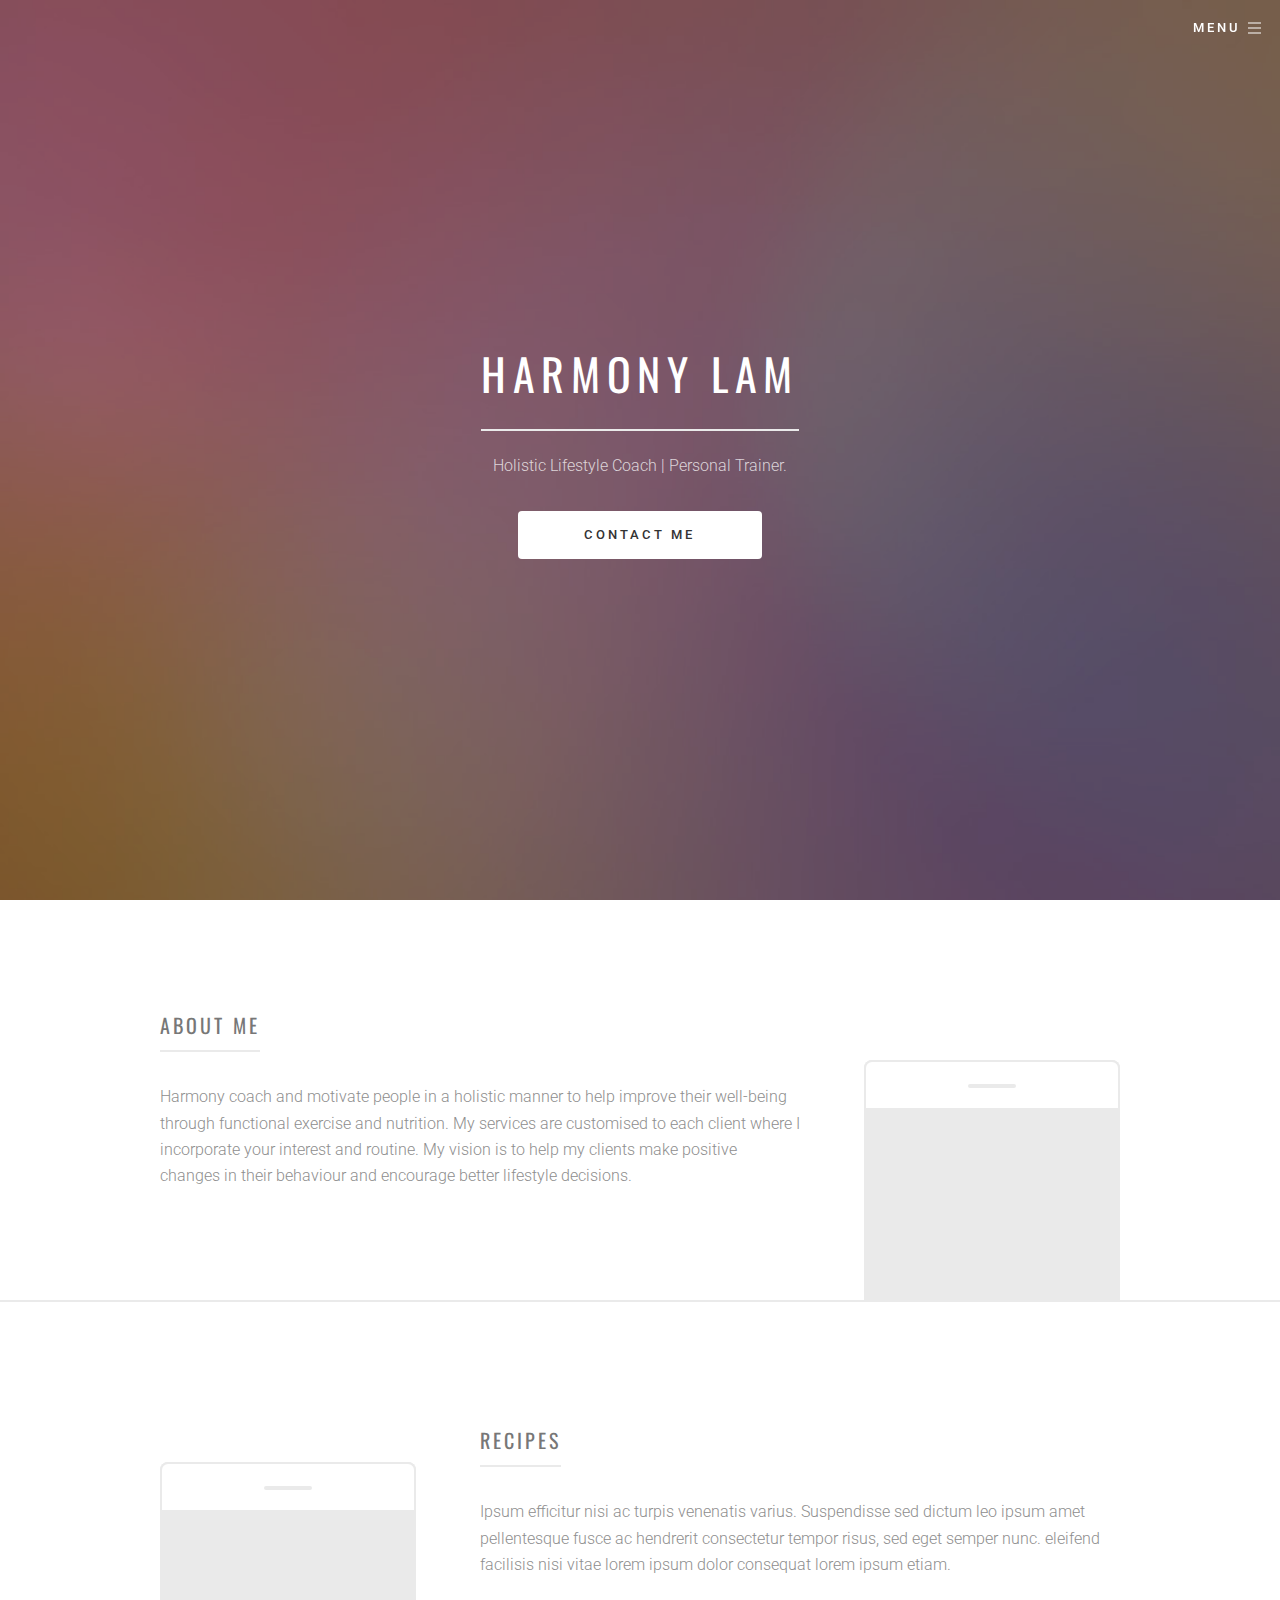
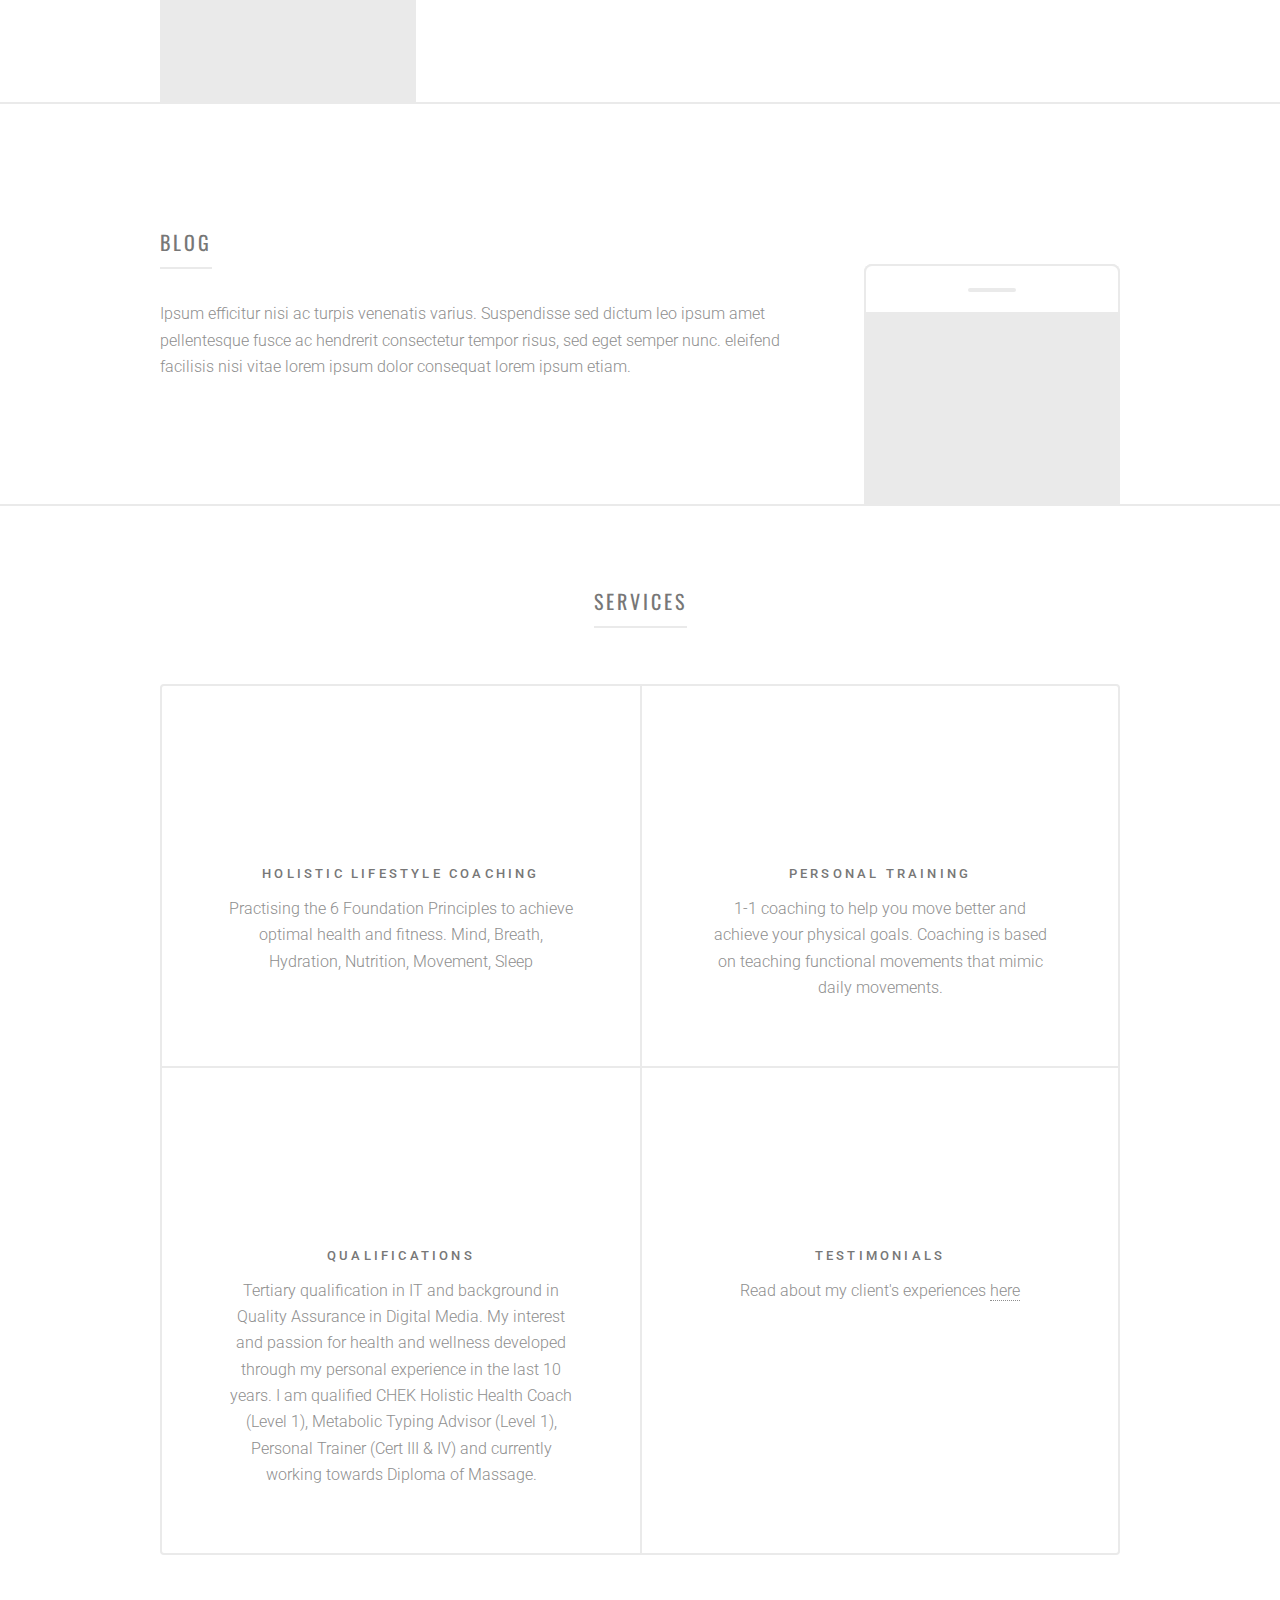
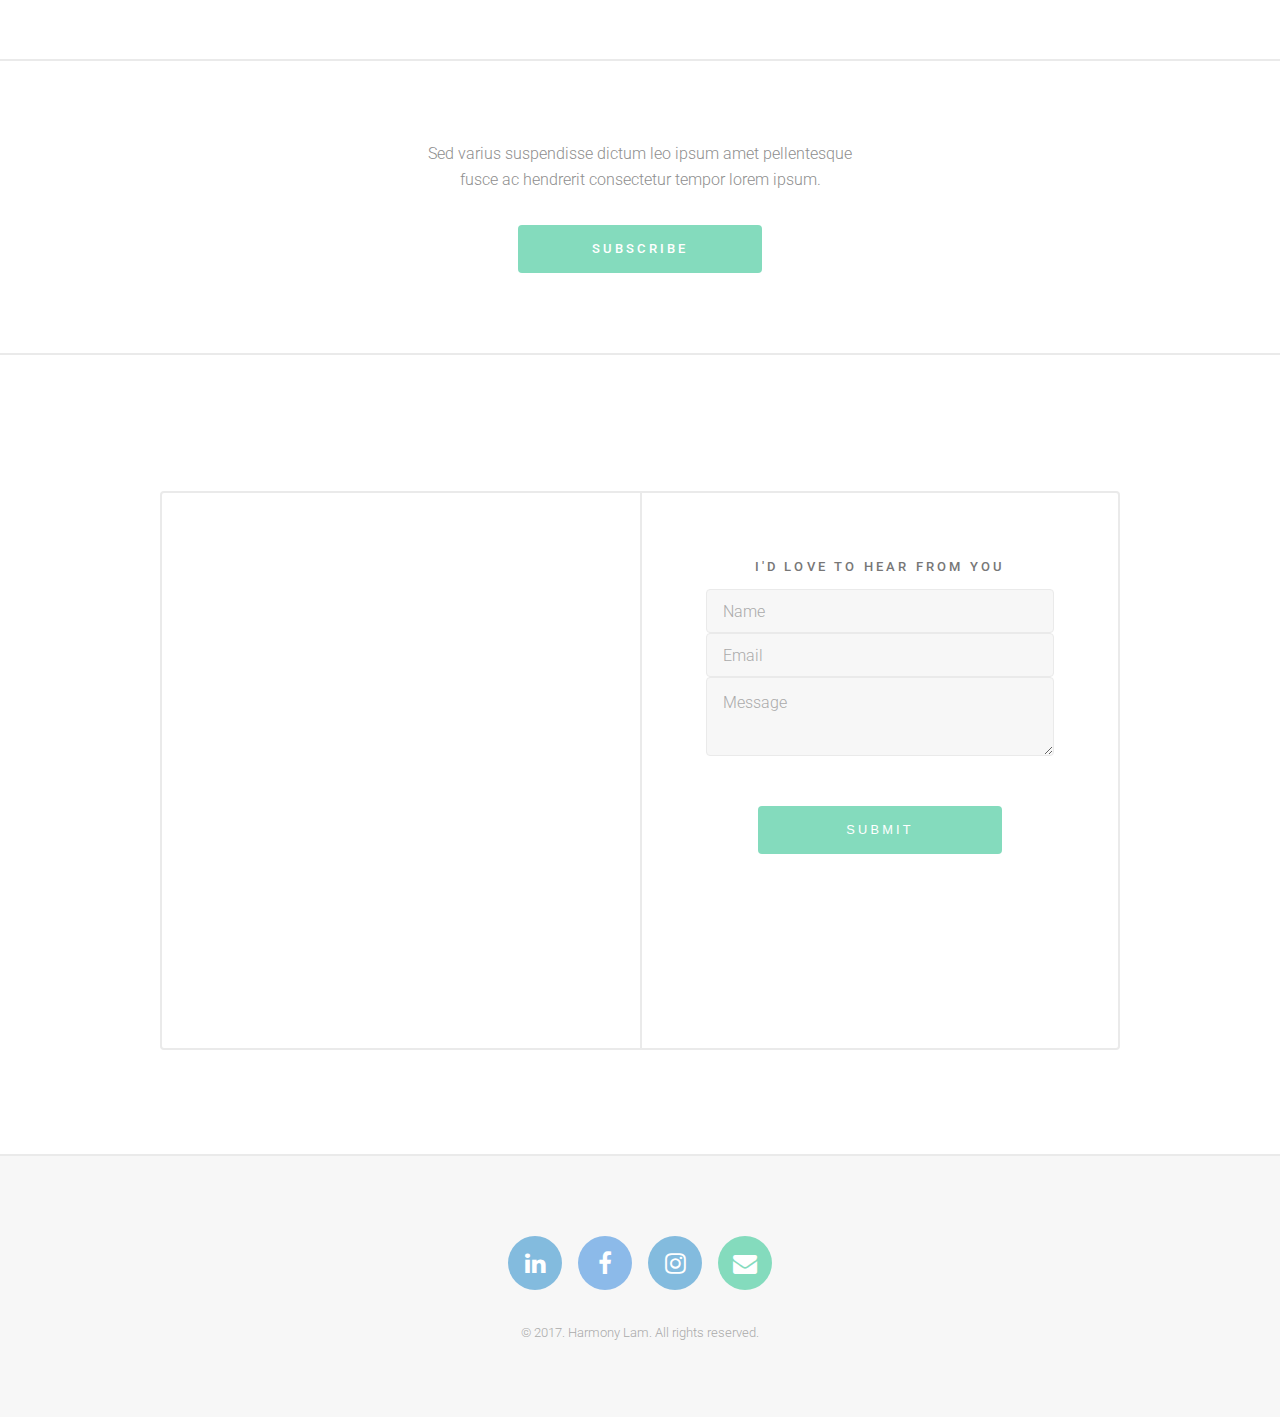
<file: index.html>
<!DOCTYPE HTML>
<!--
	Formula by Pixelarity
	pixelarity.com | hello@pixelarity.com
	License: pixelarity.com/license
-->
<html>
	<head>
		<title>Untitled</title>
		<meta charset="utf-8" />
		<meta name="viewport" content="width=device-width, initial-scale=1" />
		<!--[if lte IE 8]><script src="assets/js/ie/html5shiv.js"></script><![endif]-->
		<link rel="stylesheet" href="assets/css/main.css" />
		<!--[if lte IE 9]><link rel="stylesheet" href="assets/css/ie9.css" /><![endif]-->
		<!--[if lte IE 8]><link rel="stylesheet" href="assets/css/ie8.css" /><![endif]-->
	</head>
	<body>

		<!-- Page Wrapper -->
			<div id="page-wrapper">

				<!-- Header -->
					<header id="header">
						<a href="index.html" class="logo"><span></span></a>
						<nav>
							<ul>
								<li><a href="#menu">Menu</a></li>
							</ul>
						</nav>
					</header>

				<!-- Menu -->
					<nav id="menu">
						<ul class="links">
							<li><a href="index.html">Home</a></li>
							<li><a href=""></a></li>
							<li><a href=""></a></li>
						</ul>
					</nav>

				<!-- Banner -->
				<!--
					Note: If you'd like to use a video as your banner background, set the "data-video" attribute below
					to the full filename of your video, but *exclude* the file extension. The template will automatically
					generate a multi-format* <video> tag on platforms that support background videos, and simply skip the
					step on those that don't (falling back on whatever you've set as the background image).

					* Your video must be offered in both .mp4 and .webm formats to work everywhere.
				-->
					<section id="banner" data-video="images/banner">
						<div class="inner">
							<header>
								<h1>Harmony Lam</h1>
								<p>Holistic Lifestyle Coach | Personal Trainer.</p>
							</header>
							<ul class="actions">
								<li><a href="#footer" class="button special big">Contact me</a></li>
							</ul>
						</div>
						<a href="#one" class="more">Learn More</a>
					</section>

				<!-- Wrapper -->
					<div id="wrapper">

						<!-- One -->
							<section id="one" class="main">
								<div class="inner spotlight style1">
									<div class="content">
										<header>
											<h2>About me</h2>
										</header>
										<p>Harmony coach and motivate people in a holistic manner to help improve their well-being through functional exercise and nutrition. My services are customised to each client where I incorporate your interest and routine. My vision is to help my clients make positive changes in their behaviour and encourage better lifestyle decisions.</p>
									</div>
									<!--
										Note: You can replace the image below with a JPEG or PNG. Just make sure it's exactly
										320x340 or at least the same aspect ratio (16:17).
									-->
									<span class="image"><img src="images/pic01.svg" alt="" /></span>
								</div>
							</section>

						<!-- Two -->
							<section id="two" class="main">
								<div class="inner spotlight alt style2">
									<div class="content">
										<header>
											<h2>Recipes</h2>
										</header>
										<p>Ipsum efficitur nisi ac turpis venenatis varius. Suspendisse sed dictum leo ipsum amet pellentesque fusce ac hendrerit consectetur tempor risus, sed eget semper nunc. eleifend facilisis nisi vitae lorem ipsum dolor consequat lorem ipsum etiam.</p>
									</div>
									<!--
										Note: You can replace the image below with a JPEG or PNG. Just make sure it's exactly
										320x340 or at least the same aspect ratio (16:17).
									-->
									<span class="image"><img src="images/pic02.svg" alt="" /></span>
								</div>
							</section>

						<!-- Three -->
							<section id="three" class="main">
								<div class="inner spotlight style3">
									<div class="content">
										<header>
											<h2>Blog</h2>
										</header>
										<p>Ipsum efficitur nisi ac turpis venenatis varius. Suspendisse sed dictum leo ipsum amet pellentesque fusce ac hendrerit consectetur tempor risus, sed eget semper nunc. eleifend facilisis nisi vitae lorem ipsum dolor consequat lorem ipsum etiam.</p>
									</div>
									<!--
										Note: You can replace the image below with a JPEG or PNG. Just make sure it's exactly
										320x340 or at least the same aspect ratio (16:17).
									-->
									<span class="image"><img src="images/pic03.svg" alt="" /></span>
								</div>
							</section>

						<!-- Four -->
							<section id="four" class="main special">
								<div class="inner">
									<header>
										<h2>Services</h2>
									</header>
									<div class="features">
										<section>
											<span class="icon major fa-diamond style1"></span>
											<h3>Holistic Lifestyle Coaching</h3>
											<p>Practising the 6 Foundation Principles to achieve optimal health and fitness. Mind, Breath, Hydration, Nutrition, Movement, Sleep</p>
										</section>
										<section>
											<span class="icon major fa-laptop style2"></span>
											<h3>Personal Training</h3>
											<p>1-1 coaching to help you move better and achieve your physical goals. Coaching is based on teaching functional movements that mimic daily movements.</p>
										</section>
										<section>
											<span class="icon major fa-bar-chart style3"></span>
											<h3>Qualifications</h3>
											<p>Tertiary qualification in IT and background in Quality Assurance in Digital Media. My interest and passion for health and wellness developed through my personal experience in the last 10 years. I am qualified CHEK Holistic Health Coach (Level 1), Metabolic Typing Advisor (Level 1), Personal Trainer (Cert III & IV) and currently working towards Diploma of Massage.</p>
										</section>
										<section>
											<span class="icon major fa-save style4"></span>
											<h3>Testimonials</h3>
											<p>Read about my client's experiences <a href="testimonials.html">here</a></p>
										</section>
									</div>
								</div>
							</section>

						<!-- CTA -->
							<section id="cta" class="main special">
								<div class="inner">
									<p>Sed varius suspendisse dictum leo ipsum amet pellentesque<br />
									fusce ac hendrerit consectetur tempor lorem ipsum.</p>
									<ul class="actions vertical">
										<li><a href="#" class="button special big">Subscribe</a></li>
										<!--<li><a href="#" class="button big">Learn More</a></li> -->
									</ul>
								</div>
							</section>

						<!-- Contact Map Form -->
							<section id="contact" class="main special">
								<div class="inner">
									<div class="features">

										<section>
											<iframe
										src="https://www.google.com/maps/embed?pb=!1m18!1m12!1m3!1d3090.984630969842!2d151.08451002253796!3d-33.86777228237152!2m3!1f0!2f0!3f0!3m2!1i1024!2i768!4f13.1!3m3!1m2!1s0x6b12bb2f9b17af79%3A0x9c4f47302919a463!2s9%2F11+Rochester+St%2C+Homebush+NSW+2140!5e0!3m2!1sen!2sau!4v1463719596526" width="500" height="450" frameborder="0" style="border:0" ></iframe>
									
											
										</section>
										<section>
											<h3>I'd love to hear from you</h3>
											<form action="#" method="post">
											<input type="text" id="fullname" class="input" value name="fullname" placeholder="Name">
											<input type="text" id="email" class="input" value name="email" placeholder="Email">
											<textarea type="text" id="message" <class="input" value="message" placeholder="Message"></textarea>
											<button type="submit" class="button special big mybtnrule mybtnrule--funky" value="submit">Submit</button>
											</form>
										</section>
									</div>
								</div>
							</section>


					</div>

							<!-- Map backup 
							<section id="map" class="main special">
								<div class="inner">
									<div class="map-responsive">
									<iframe
										src="https://www.google.com/maps/embed?pb=!1m18!1m12!1m3!1d3090.984630969842!2d151.08451002253796!3d-33.86777228237152!2m3!1f0!2f0!3f0!3m2!1i1024!2i768!4f13.1!3m3!1m2!1s0x6b12bb2f9b17af79%3A0x9c4f47302919a463!2s9%2F11+Rochester+St%2C+Homebush+NSW+2140!5e0!3m2!1sen!2sau!4v1463719596526" width="600" height="450" frameborder="0" style="border:0" ></iframe>
									</iframe>
									<input type="text" id="fullname" class="input" value name="fullname">

									</div>
									
								</div>
								</div>
							</section>
							< End of map backup-->





				<!-- Footer -->
					<footer id="footer">
						<div class="inner">
							<ul class="icons">
								<li><a href="https://www.linkedin.com.au/harmonylam " class="icon alt fa-linkedin" target="_blank"><span class="label">Linkedin</span></a></li>
								<li><a href="https://www.facebook.com/harmonypt" class="icon alt fa-facebook" target="_blank"><span class="label">Facebook</span></a></li>
								<li><a href="#" class="icon alt fa-instagram"><span class="label" target="_blank">Instagram</span ></a></li>
								<li><a href="#" class="icon alt fa-envelope"><span class="label" target="_blank">Email</span></a></li>
							</ul>
						</div>
						<p class="copyright">&copy; 2017. Harmony Lam. All rights reserved.</p>
					</footer>

			</div>

		<!-- Scripts -->
			<script src="assets/js/jquery.min.js"></script>
			<script src="assets/js/jquery.scrolly.min.js"></script>
			<script src="assets/js/jquery.scrollex.min.js"></script>
			<script src="assets/js/skel.min.js"></script>
			<script src="assets/js/util.js"></script>
			<!--[if lte IE 8]><script src="assets/js/ie/respond.min.js"></script><![endif]-->
			<script src="assets/js/main.js"></script>

	</body>
</html>
</file>
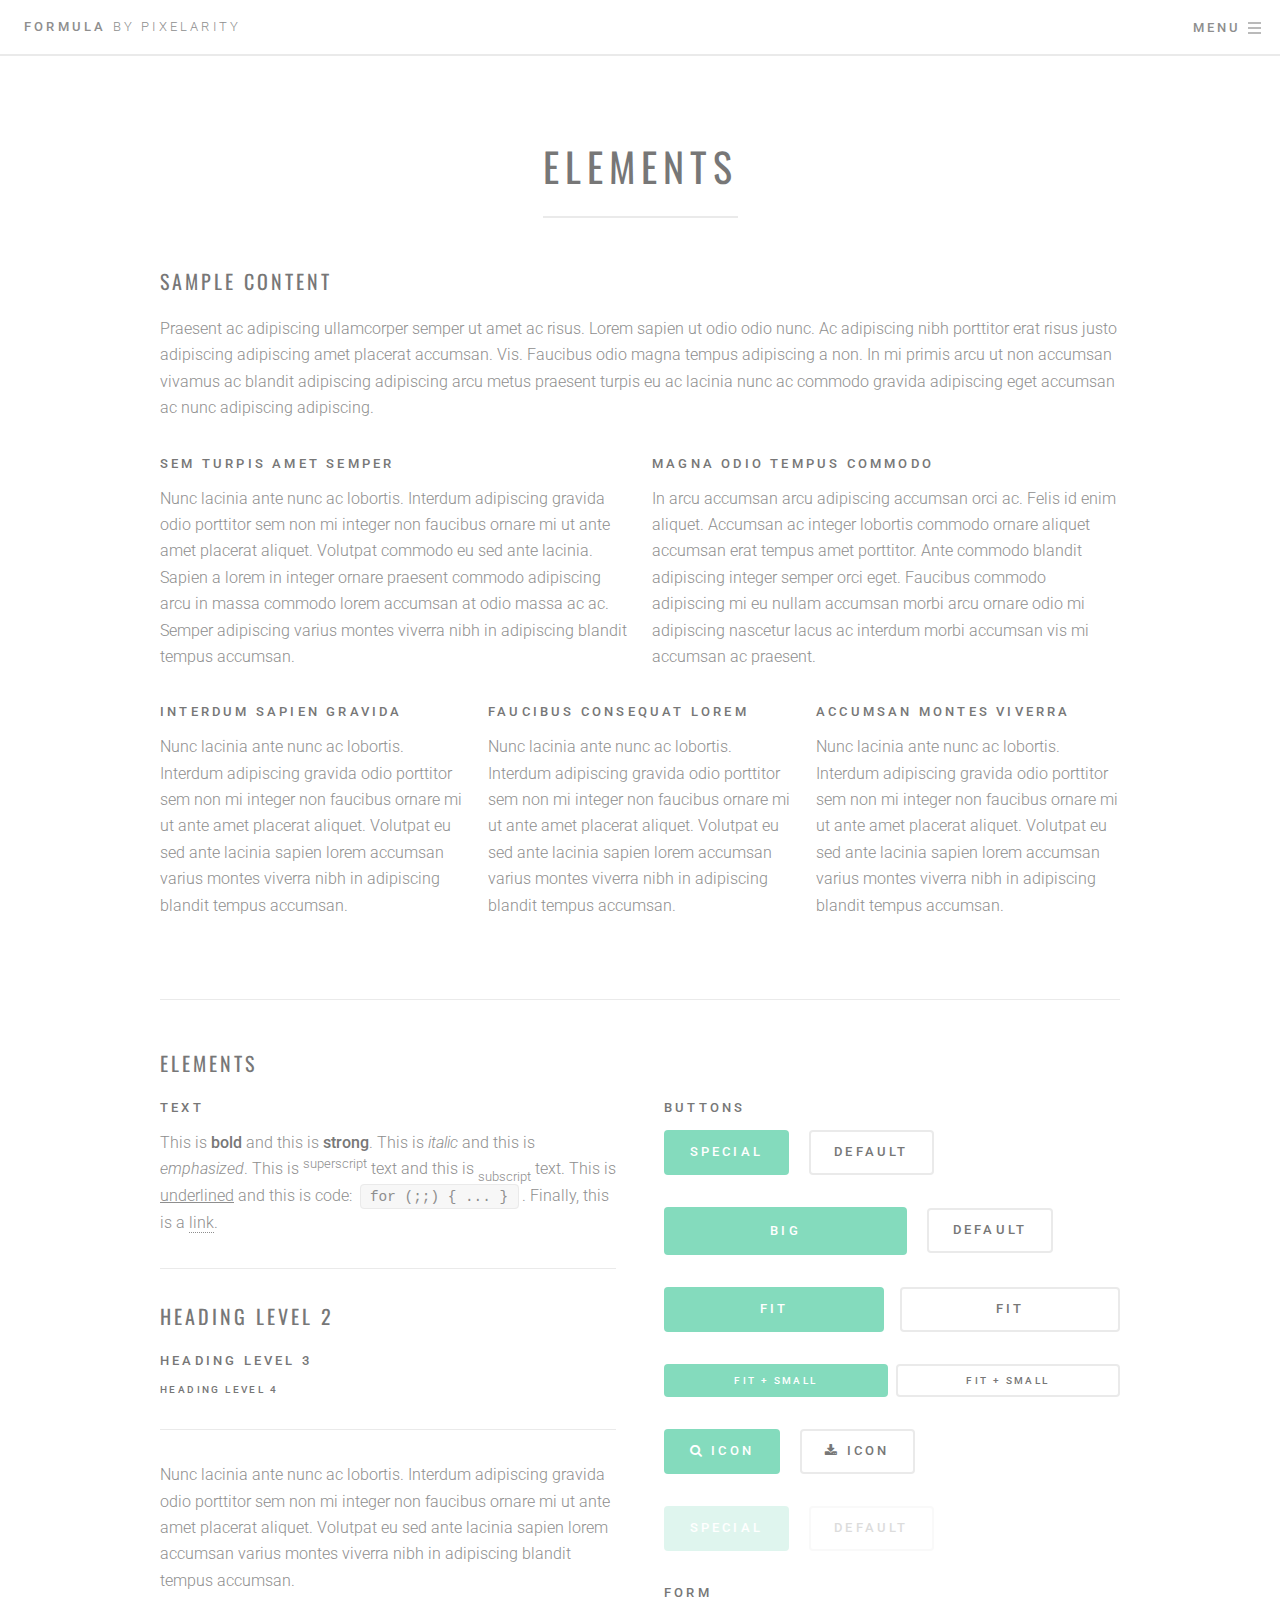
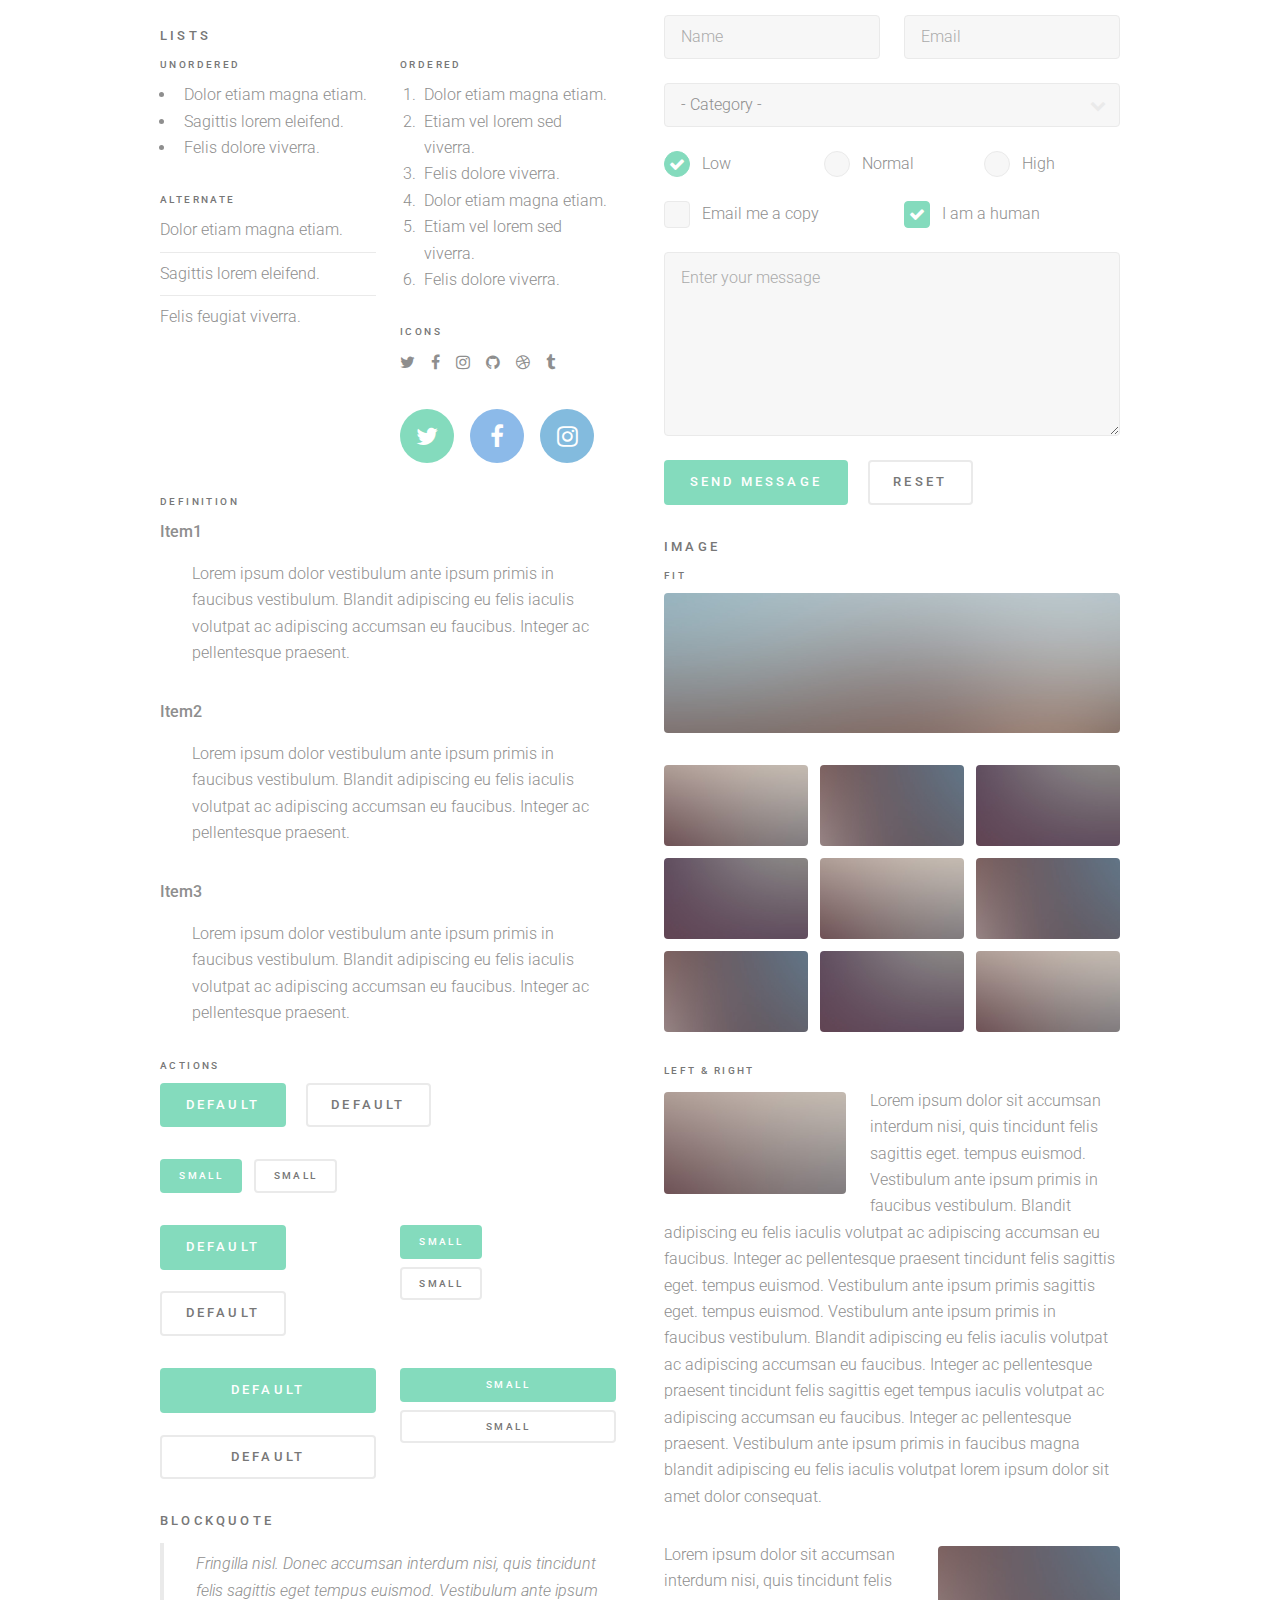
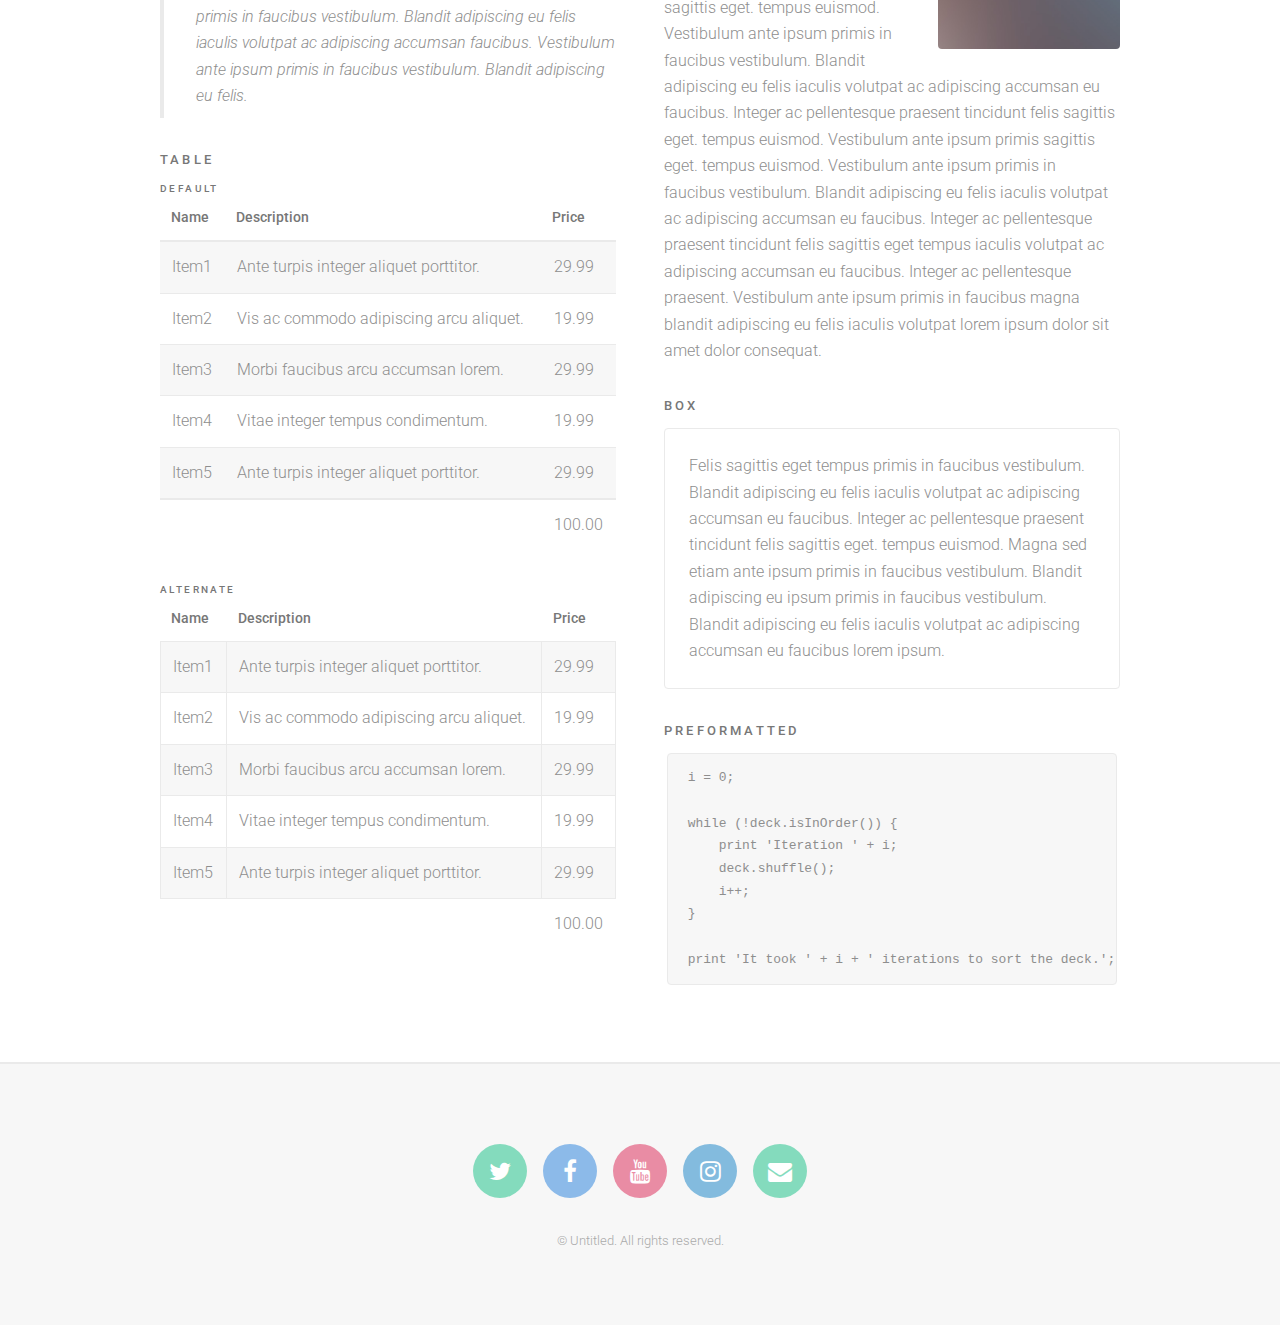
<file: elements.html>
<!DOCTYPE HTML>
<!--
	Formula by Pixelarity
	pixelarity.com | hello@pixelarity.com
	License: pixelarity.com/license
-->
<html>
	<head>
		<title>Untitled</title>
		<meta charset="utf-8" />
		<meta name="viewport" content="width=device-width, initial-scale=1" />
		<!--[if lte IE 8]><script src="assets/js/ie/html5shiv.js"></script><![endif]-->
		<link rel="stylesheet" href="assets/css/main.css" />
		<!--[if lte IE 9]><link rel="stylesheet" href="assets/css/ie9.css" /><![endif]-->
		<!--[if lte IE 8]><link rel="stylesheet" href="assets/css/ie8.css" /><![endif]-->
	</head>
	<body>

		<!-- Page Wrapper -->
			<div id="page-wrapper">

				<!-- Header -->
					<header id="header">
						<a href="index.html" class="logo">Formula <span>by Pixelarity</span></a>
						<nav>
							<ul>
								<li><a href="#menu">Menu</a></li>
							</ul>
						</nav>
					</header>

				<!-- Menu -->
					<nav id="menu">
						<ul class="links">
							<li><a href="index.html">Home</a></li>
							<li><a href="generic.html">Generic</a></li>
							<li><a href="elements.html">Elements</a></li>
						</ul>
						<ul class="actions vertical">
							<li><a href="#" class="button special fit">Sign Up</a></li>
							<li><a href="#" class="button fit">Log In</a></li>
						</ul>
					</nav>

				<!-- Wrapper -->
					<div id="wrapper">

						<!-- Main -->
							<section id="main" class="main">
								<div class="inner">
									<header class="major">
										<h1>Elements</h1>
									</header>

									<!-- Content -->
										<h2 id="content">Sample Content</h2>
										<p>Praesent ac adipiscing ullamcorper semper ut amet ac risus. Lorem sapien ut odio odio nunc. Ac adipiscing nibh porttitor erat risus justo adipiscing adipiscing amet placerat accumsan. Vis. Faucibus odio magna tempus adipiscing a non. In mi primis arcu ut non accumsan vivamus ac blandit adipiscing adipiscing arcu metus praesent turpis eu ac lacinia nunc ac commodo gravida adipiscing eget accumsan ac nunc adipiscing adipiscing.</p>
										<div class="row">
											<div class="6u 12u$(small)">
												<h3>Sem turpis amet semper</h3>
												<p>Nunc lacinia ante nunc ac lobortis. Interdum adipiscing gravida odio porttitor sem non mi integer non faucibus ornare mi ut ante amet placerat aliquet. Volutpat commodo eu sed ante lacinia. Sapien a lorem in integer ornare praesent commodo adipiscing arcu in massa commodo lorem accumsan at odio massa ac ac. Semper adipiscing varius montes viverra nibh in adipiscing blandit tempus accumsan.</p>
											</div>
											<div class="6u$ 12u$(small)">
												<h3>Magna odio tempus commodo</h3>
												<p>In arcu accumsan arcu adipiscing accumsan orci ac. Felis id enim aliquet. Accumsan ac integer lobortis commodo ornare aliquet accumsan erat tempus amet porttitor. Ante commodo blandit adipiscing integer semper orci eget. Faucibus commodo adipiscing mi eu nullam accumsan morbi arcu ornare odio mi adipiscing nascetur lacus ac interdum morbi accumsan vis mi accumsan ac praesent.</p>
											</div>
											<!-- Break -->
											<div class="4u 12u$(medium)">
												<h3>Interdum sapien gravida</h3>
												<p>Nunc lacinia ante nunc ac lobortis. Interdum adipiscing gravida odio porttitor sem non mi integer non faucibus ornare mi ut ante amet placerat aliquet. Volutpat eu sed ante lacinia sapien lorem accumsan varius montes viverra nibh in adipiscing blandit tempus accumsan.</p>
											</div>
											<div class="4u 12u$(medium)">
												<h3>Faucibus consequat lorem</h3>
												<p>Nunc lacinia ante nunc ac lobortis. Interdum adipiscing gravida odio porttitor sem non mi integer non faucibus ornare mi ut ante amet placerat aliquet. Volutpat eu sed ante lacinia sapien lorem accumsan varius montes viverra nibh in adipiscing blandit tempus accumsan.</p>
											</div>
											<div class="4u$ 12u$(medium)">
												<h3>Accumsan montes viverra</h3>
												<p>Nunc lacinia ante nunc ac lobortis. Interdum adipiscing gravida odio porttitor sem non mi integer non faucibus ornare mi ut ante amet placerat aliquet. Volutpat eu sed ante lacinia sapien lorem accumsan varius montes viverra nibh in adipiscing blandit tempus accumsan.</p>
											</div>
										</div>

									<hr class="major" />

									<!-- Elements -->
										<h2 id="elements">Elements</h2>
										<div class="row 200%">
											<div class="6u 12u$(medium)">

												<!-- Text stuff -->
													<h3>Text</h3>
													<p>This is <b>bold</b> and this is <strong>strong</strong>. This is <i>italic</i> and this is <em>emphasized</em>.
													This is <sup>superscript</sup> text and this is <sub>subscript</sub> text.
													This is <u>underlined</u> and this is code: <code>for (;;) { ... }</code>.
													Finally, this is a <a href="#">link</a>.</p>
													<hr />
													<h2>Heading Level 2</h2>
													<h3>Heading Level 3</h3>
													<h4>Heading Level 4</h4>
													<hr />
													<p>Nunc lacinia ante nunc ac lobortis. Interdum adipiscing gravida odio porttitor sem non mi integer non faucibus ornare mi ut ante amet placerat aliquet. Volutpat eu sed ante lacinia sapien lorem accumsan varius montes viverra nibh in adipiscing blandit tempus accumsan.</p>

												<!-- Lists -->
													<h3>Lists</h3>
													<div class="row">
														<div class="6u 12u$(small)">

															<h4>Unordered</h4>
															<ul>
																<li>Dolor etiam magna etiam.</li>
																<li>Sagittis lorem eleifend.</li>
																<li>Felis dolore viverra.</li>
															</ul>

															<h4>Alternate</h4>
															<ul class="alt">
																<li>Dolor etiam magna etiam.</li>
																<li>Sagittis lorem eleifend.</li>
																<li>Felis feugiat viverra.</li>
															</ul>

														</div>
														<div class="6u$ 12u$(small)">

															<h4>Ordered</h4>
															<ol>
																<li>Dolor etiam magna etiam.</li>
																<li>Etiam vel lorem sed viverra.</li>
																<li>Felis dolore viverra.</li>
																<li>Dolor etiam magna etiam.</li>
																<li>Etiam vel lorem sed viverra.</li>
																<li>Felis dolore viverra.</li>
															</ol>

															<h4>Icons</h4>
															<ul class="icons">
																<li><a href="#" class="icon fa-twitter"><span class="label">Twitter</span></a></li>
																<li><a href="#" class="icon fa-facebook"><span class="label">Facebook</span></a></li>
																<li><a href="#" class="icon fa-instagram"><span class="label">Instagram</span></a></li>
																<li><a href="#" class="icon fa-github"><span class="label">Github</span></a></li>
																<li><a href="#" class="icon fa-dribbble"><span class="label">Dribbble</span></a></li>
																<li><a href="#" class="icon fa-tumblr"><span class="label">Tumblr</span></a></li>
															</ul>
															<ul class="icons">
																<li><a href="#" class="icon alt fa-twitter"><span class="label">Twitter</span></a></li>
																<li><a href="#" class="icon alt fa-facebook"><span class="label">Facebook</span></a></li>
																<li><a href="#" class="icon alt fa-instagram"><span class="label">Instagram</span></a></li>
															</ul>

														</div>
													</div>
													<h4>Definition</h4>
													<dl>
														<dt>Item1</dt>
														<dd>
															<p>Lorem ipsum dolor vestibulum ante ipsum primis in faucibus vestibulum. Blandit adipiscing eu felis iaculis volutpat ac adipiscing accumsan eu faucibus. Integer ac pellentesque praesent.</p>
														</dd>
														<dt>Item2</dt>
														<dd>
															<p>Lorem ipsum dolor vestibulum ante ipsum primis in faucibus vestibulum. Blandit adipiscing eu felis iaculis volutpat ac adipiscing accumsan eu faucibus. Integer ac pellentesque praesent.</p>
														</dd>
														<dt>Item3</dt>
														<dd>
															<p>Lorem ipsum dolor vestibulum ante ipsum primis in faucibus vestibulum. Blandit adipiscing eu felis iaculis volutpat ac adipiscing accumsan eu faucibus. Integer ac pellentesque praesent.</p>
														</dd>
													</dl>

													<h4>Actions</h4>
													<ul class="actions">
														<li><a href="#" class="button special">Default</a></li>
														<li><a href="#" class="button">Default</a></li>
													</ul>
													<ul class="actions small">
														<li><a href="#" class="button special small">Small</a></li>
														<li><a href="#" class="button small">Small</a></li>
													</ul>
													<div class="row">
														<div class="6u 12u$(small)">
															<ul class="actions vertical">
																<li><a href="#" class="button special">Default</a></li>
																<li><a href="#" class="button">Default</a></li>
															</ul>
														</div>
														<div class="6u$ 12u$(small)">
															<ul class="actions vertical small">
																<li><a href="#" class="button special small">Small</a></li>
																<li><a href="#" class="button small">Small</a></li>
															</ul>
														</div>
														<div class="6u 12u$(small)">
															<ul class="actions vertical">
																<li><a href="#" class="button special fit">Default</a></li>
																<li><a href="#" class="button fit">Default</a></li>
															</ul>
														</div>
														<div class="6u$ 12u$(small)">
															<ul class="actions vertical small">
																<li><a href="#" class="button special small fit">Small</a></li>
																<li><a href="#" class="button small fit">Small</a></li>
															</ul>
														</div>
													</div>

												<!-- Blockquote -->
													<h3>Blockquote</h3>
													<blockquote>Fringilla nisl. Donec accumsan interdum nisi, quis tincidunt felis sagittis eget tempus euismod. Vestibulum ante ipsum primis in faucibus vestibulum. Blandit adipiscing eu felis iaculis volutpat ac adipiscing accumsan faucibus. Vestibulum ante ipsum primis in faucibus vestibulum. Blandit adipiscing eu felis.</blockquote>

												<!-- Table -->
													<h3>Table</h3>

													<h4>Default</h4>
													<div class="table-wrapper">
														<table>
															<thead>
																<tr>
																	<th>Name</th>
																	<th>Description</th>
																	<th>Price</th>
																</tr>
															</thead>
															<tbody>
																<tr>
																	<td>Item1</td>
																	<td>Ante turpis integer aliquet porttitor.</td>
																	<td>29.99</td>
																</tr>
																<tr>
																	<td>Item2</td>
																	<td>Vis ac commodo adipiscing arcu aliquet.</td>
																	<td>19.99</td>
																</tr>
																<tr>
																	<td>Item3</td>
																	<td> Morbi faucibus arcu accumsan lorem.</td>
																	<td>29.99</td>
																</tr>
																<tr>
																	<td>Item4</td>
																	<td>Vitae integer tempus condimentum.</td>
																	<td>19.99</td>
																</tr>
																<tr>
																	<td>Item5</td>
																	<td>Ante turpis integer aliquet porttitor.</td>
																	<td>29.99</td>
																</tr>
															</tbody>
															<tfoot>
																<tr>
																	<td colspan="2"></td>
																	<td>100.00</td>
																</tr>
															</tfoot>
														</table>
													</div>

													<h4>Alternate</h4>
													<div class="table-wrapper">
														<table class="alt">
															<thead>
																<tr>
																	<th>Name</th>
																	<th>Description</th>
																	<th>Price</th>
																</tr>
															</thead>
															<tbody>
																<tr>
																	<td>Item1</td>
																	<td>Ante turpis integer aliquet porttitor.</td>
																	<td>29.99</td>
																</tr>
																<tr>
																	<td>Item2</td>
																	<td>Vis ac commodo adipiscing arcu aliquet.</td>
																	<td>19.99</td>
																</tr>
																<tr>
																	<td>Item3</td>
																	<td> Morbi faucibus arcu accumsan lorem.</td>
																	<td>29.99</td>
																</tr>
																<tr>
																	<td>Item4</td>
																	<td>Vitae integer tempus condimentum.</td>
																	<td>19.99</td>
																</tr>
																<tr>
																	<td>Item5</td>
																	<td>Ante turpis integer aliquet porttitor.</td>
																	<td>29.99</td>
																</tr>
															</tbody>
															<tfoot>
																<tr>
																	<td colspan="2"></td>
																	<td>100.00</td>
																</tr>
															</tfoot>
														</table>
													</div>

											</div>
											<div class="6u$ 12u$(medium)">

												<!-- Buttons -->
													<h3>Buttons</h3>
													<ul class="actions">
														<li><a href="#" class="button special">Special</a></li>
														<li><a href="#" class="button">Default</a></li>
													</ul>
													<ul class="actions">
														<li><a href="#" class="button special big">Big</a></li>
														<li><a href="#" class="button">Default</a></li>
													</ul>
													<ul class="actions fit">
														<li><a href="#" class="button special fit">Fit</a></li>
														<li><a href="#" class="button fit">Fit</a></li>
													</ul>
													<ul class="actions fit small">
														<li><a href="#" class="button special fit small">Fit + Small</a></li>
														<li><a href="#" class="button fit small">Fit + Small</a></li>
													</ul>
													<ul class="actions">
														<li><a href="#" class="button special icon fa-search">Icon</a></li>
														<li><a href="#" class="button icon fa-download">Icon</a></li>
													</ul>
													<ul class="actions">
														<li><span class="button special disabled">Special</span></li>
														<li><span class="button disabled">Default</span></li>
													</ul>

												<!-- Form -->
													<h3>Form</h3>

													<form method="post" action="#">
														<div class="row uniform">
															<div class="6u 12u$(xsmall)">
																<input type="text" name="name" id="name" value="" placeholder="Name" />
															</div>
															<div class="6u$ 12u$(xsmall)">
																<input type="email" name="email" id="email" value="" placeholder="Email" />
															</div>
															<!-- Break -->
															<div class="12u$">
																<div class="select-wrapper">
																	<select name="category" id="category">
																		<option value="">- Category -</option>
																		<option value="1">Manufacturing</option>
																		<option value="1">Shipping</option>
																		<option value="1">Administration</option>
																		<option value="1">Human Resources</option>
																	</select>
																</div>
															</div>
															<!-- Break -->
															<div class="4u 12u$(small)">
																<input type="radio" id="priority-low" name="priority" checked>
																<label for="priority-low">Low</label>
															</div>
															<div class="4u 12u$(small)">
																<input type="radio" id="priority-normal" name="priority">
																<label for="priority-normal">Normal</label>
															</div>
															<div class="4u$ 12u$(small)">
																<input type="radio" id="priority-high" name="priority">
																<label for="priority-high">High</label>
															</div>
															<!-- Break -->
															<div class="6u 12u$(small)">
																<input type="checkbox" id="copy" name="copy">
																<label for="copy">Email me a copy</label>
															</div>
															<div class="6u$ 12u$(small)">
																<input type="checkbox" id="human" name="human" checked>
																<label for="human">I am a human</label>
															</div>
															<!-- Break -->
															<div class="12u$">
																<textarea name="message" id="message" placeholder="Enter your message" rows="6"></textarea>
															</div>
															<!-- Break -->
															<div class="12u$">
																<ul class="actions">
																	<li><input type="submit" value="Send Message" class="special" /></li>
																	<li><input type="reset" value="Reset" /></li>
																</ul>
															</div>
														</div>
													</form>

												<!-- Image -->
													<h3>Image</h3>

													<h4>Fit</h4>
													<span class="image fit"><img src="images/pic04.jpg" alt="" /></span>
													<div class="box alt">
														<div class="row 50% uniform">
															<div class="4u"><span class="image fit"><img src="images/pic05.jpg" alt="" /></span></div>
															<div class="4u"><span class="image fit"><img src="images/pic06.jpg" alt="" /></span></div>
															<div class="4u$"><span class="image fit"><img src="images/pic07.jpg" alt="" /></span></div>
															<!-- Break -->
															<div class="4u"><span class="image fit"><img src="images/pic07.jpg" alt="" /></span></div>
															<div class="4u"><span class="image fit"><img src="images/pic05.jpg" alt="" /></span></div>
															<div class="4u$"><span class="image fit"><img src="images/pic06.jpg" alt="" /></span></div>
															<!-- Break -->
															<div class="4u"><span class="image fit"><img src="images/pic06.jpg" alt="" /></span></div>
															<div class="4u"><span class="image fit"><img src="images/pic07.jpg" alt="" /></span></div>
															<div class="4u$"><span class="image fit"><img src="images/pic05.jpg" alt="" /></span></div>
														</div>
													</div>

													<h4>Left &amp; Right</h4>
													<p><span class="image left"><img src="images/pic05.jpg" alt="" /></span>Lorem ipsum dolor sit accumsan interdum nisi, quis tincidunt felis sagittis eget. tempus euismod. Vestibulum ante ipsum primis in faucibus vestibulum. Blandit adipiscing eu felis iaculis volutpat ac adipiscing accumsan eu faucibus. Integer ac pellentesque praesent tincidunt felis sagittis eget. tempus euismod. Vestibulum ante ipsum primis sagittis eget. tempus euismod. Vestibulum ante ipsum primis in faucibus vestibulum. Blandit adipiscing eu felis iaculis volutpat ac adipiscing accumsan eu faucibus. Integer ac pellentesque praesent tincidunt felis sagittis eget tempus iaculis volutpat ac adipiscing accumsan eu faucibus. Integer ac pellentesque praesent. Vestibulum ante ipsum primis in faucibus magna blandit adipiscing eu felis iaculis volutpat lorem ipsum dolor sit amet dolor consequat.</p>
													<p><span class="image right"><img src="images/pic06.jpg" alt="" /></span>Lorem ipsum dolor sit accumsan interdum nisi, quis tincidunt felis sagittis eget. tempus euismod. Vestibulum ante ipsum primis in faucibus vestibulum. Blandit adipiscing eu felis iaculis volutpat ac adipiscing accumsan eu faucibus. Integer ac pellentesque praesent tincidunt felis sagittis eget. tempus euismod. Vestibulum ante ipsum primis sagittis eget. tempus euismod. Vestibulum ante ipsum primis in faucibus vestibulum. Blandit adipiscing eu felis iaculis volutpat ac adipiscing accumsan eu faucibus. Integer ac pellentesque praesent tincidunt felis sagittis eget tempus iaculis volutpat ac adipiscing accumsan eu faucibus. Integer ac pellentesque praesent. Vestibulum ante ipsum primis in faucibus magna blandit adipiscing eu felis iaculis volutpat lorem ipsum dolor sit amet dolor consequat.</p>

												<!-- Box -->
													<h3>Box</h3>
													<div class="box">
														<p>Felis sagittis eget tempus primis in faucibus vestibulum. Blandit adipiscing eu felis iaculis volutpat ac adipiscing accumsan eu faucibus. Integer ac pellentesque praesent tincidunt felis sagittis eget. tempus euismod. Magna sed etiam ante ipsum primis in faucibus vestibulum. Blandit adipiscing eu ipsum primis in faucibus vestibulum. Blandit adipiscing eu felis iaculis volutpat ac adipiscing accumsan eu faucibus lorem ipsum.</p>
													</div>

												<!-- Preformatted Code -->
													<h3>Preformatted</h3>
													<pre><code>i = 0;

while (!deck.isInOrder()) {
    print 'Iteration ' + i;
    deck.shuffle();
    i++;
}

print 'It took ' + i + ' iterations to sort the deck.';
</code></pre>

											</div>
										</div>


								</div>
							</section>

					</div>

				<!-- Footer -->
					<footer id="footer">
						<div class="inner">
							<ul class="icons">
								<li><a href="#" class="icon alt fa-twitter"><span class="label">Twitter</span></a></li>
								<li><a href="#" class="icon alt fa-facebook"><span class="label">Facebook</span></a></li>
								<li><a href="#" class="icon alt fa-youtube"><span class="label">YouTube</span></a></li>
								<li><a href="#" class="icon alt fa-instagram"><span class="label">Instagram</span></a></li>
								<li><a href="#" class="icon alt fa-envelope"><span class="label">Email</span></a></li>
							</ul>
						</div>
						<p class="copyright">&copy; Untitled. All rights reserved.</p>
					</footer>

			</div>

		<!-- Scripts -->
			<script src="assets/js/jquery.min.js"></script>
			<script src="assets/js/jquery.scrolly.min.js"></script>
			<script src="assets/js/jquery.scrollex.min.js"></script>
			<script src="assets/js/skel.min.js"></script>
			<script src="assets/js/util.js"></script>
			<!--[if lte IE 8]><script src="assets/js/ie/respond.min.js"></script><![endif]-->
			<script src="assets/js/main.js"></script>

	</body>
</html>
</file>
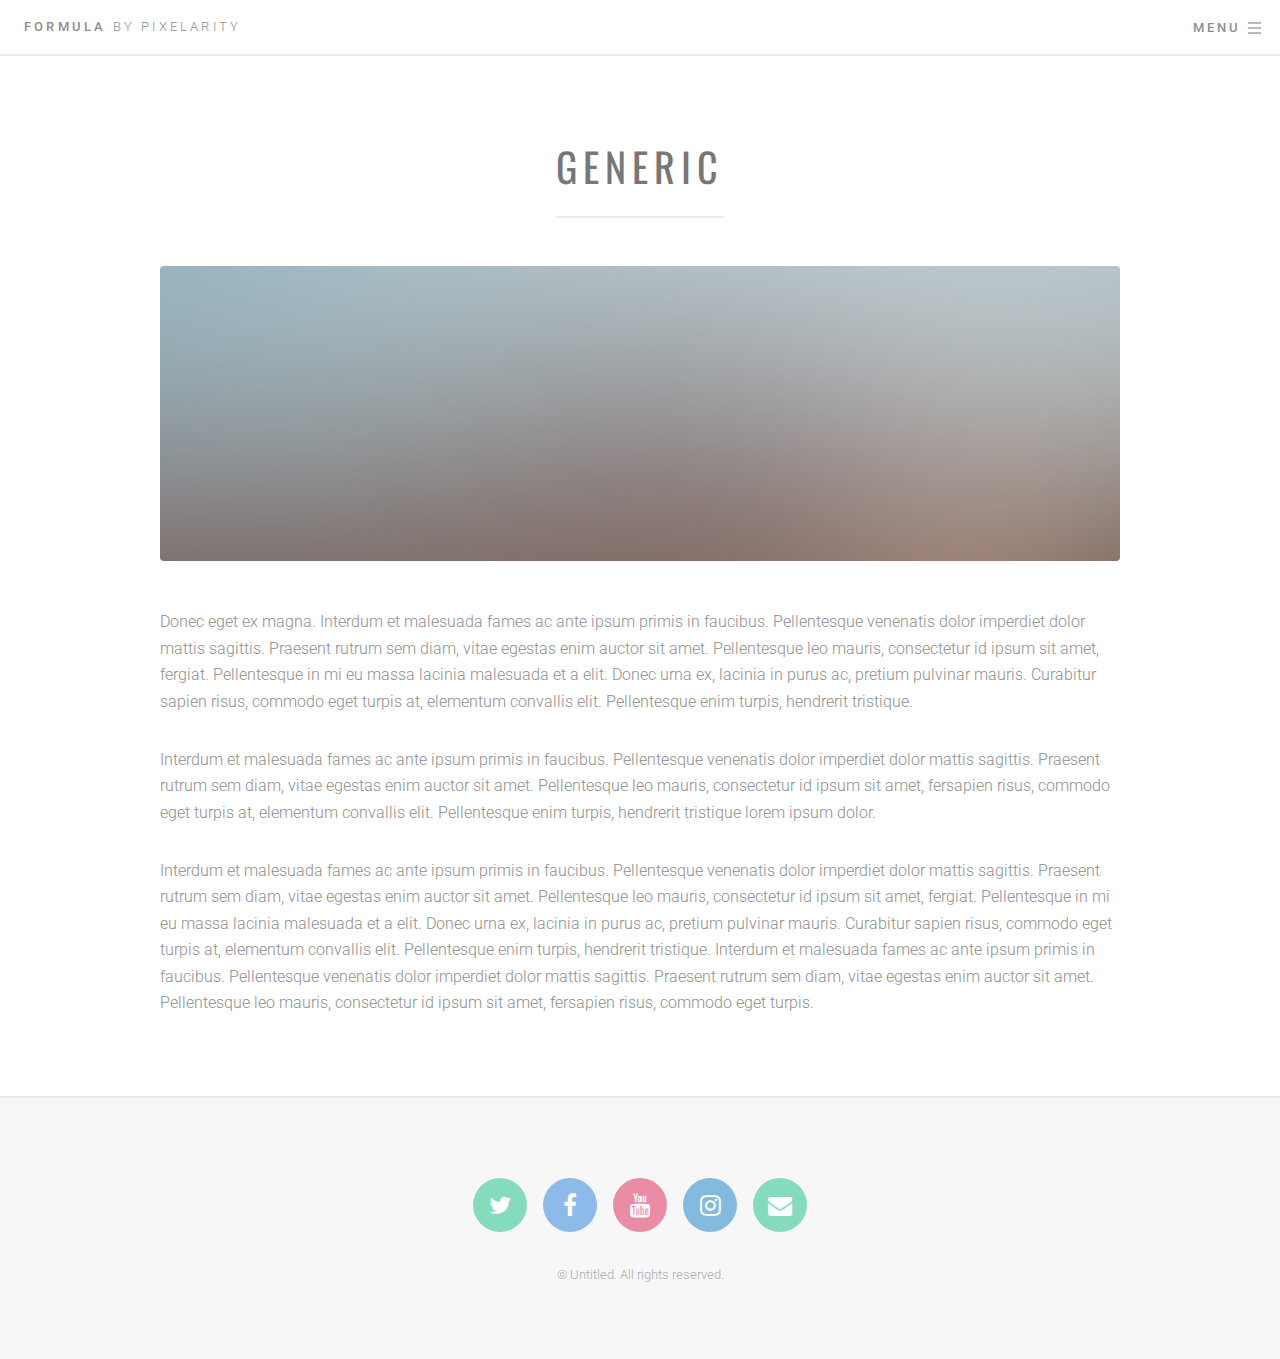
<file: generic.html>
<!DOCTYPE HTML>
<!--
	Formula by Pixelarity
	pixelarity.com | hello@pixelarity.com
	License: pixelarity.com/license
-->
<html>
	<head>
		<title>Untitled</title>
		<meta charset="utf-8" />
		<meta name="viewport" content="width=device-width, initial-scale=1" />
		<!--[if lte IE 8]><script src="assets/js/ie/html5shiv.js"></script><![endif]-->
		<link rel="stylesheet" href="assets/css/main.css" />
		<!--[if lte IE 9]><link rel="stylesheet" href="assets/css/ie9.css" /><![endif]-->
		<!--[if lte IE 8]><link rel="stylesheet" href="assets/css/ie8.css" /><![endif]-->
	</head>
	<body>

		<!-- Page Wrapper -->
			<div id="page-wrapper">

				<!-- Header -->
					<header id="header">
						<a href="index.html" class="logo">Formula <span>by Pixelarity</span></a>
						<nav>
							<ul>
								<li><a href="#menu">Menu</a></li>
							</ul>
						</nav>
					</header>

				<!-- Menu -->
					<nav id="menu">
						<ul class="links">
							<li><a href="index.html">Home</a></li>
							<li><a href="generic.html">Generic</a></li>
							<li><a href="elements.html">Elements</a></li>
						</ul>
						<ul class="actions vertical">
							<li><a href="#" class="button special fit">Sign Up</a></li>
							<li><a href="#" class="button fit">Log In</a></li>
						</ul>
					</nav>

				<!-- Wrapper -->
					<div id="wrapper">

						<!-- Main -->
							<section id="main" class="main">
								<div class="inner">
									<header class="major">
										<h1>Generic</h1>
									</header>
									<span class="image main"><img src="images/pic04.jpg" alt="" /></span>
									<p>Donec eget ex magna. Interdum et malesuada fames ac ante ipsum primis in faucibus. Pellentesque venenatis dolor imperdiet dolor mattis sagittis. Praesent rutrum sem diam, vitae egestas enim auctor sit amet. Pellentesque leo mauris, consectetur id ipsum sit amet, fergiat. Pellentesque in mi eu massa lacinia malesuada et a elit. Donec urna ex, lacinia in purus ac, pretium pulvinar mauris. Curabitur sapien risus, commodo eget turpis at, elementum convallis elit. Pellentesque enim turpis, hendrerit tristique.</p>
									<p>Interdum et malesuada fames ac ante ipsum primis in faucibus. Pellentesque venenatis dolor imperdiet dolor mattis sagittis. Praesent rutrum sem diam, vitae egestas enim auctor sit amet. Pellentesque leo mauris, consectetur id ipsum sit amet, fersapien risus, commodo eget turpis at, elementum convallis elit. Pellentesque enim turpis, hendrerit tristique lorem ipsum dolor.</p>
									<p>Interdum et malesuada fames ac ante ipsum primis in faucibus. Pellentesque venenatis dolor imperdiet dolor mattis sagittis. Praesent rutrum sem diam, vitae egestas enim auctor sit amet. Pellentesque leo mauris, consectetur id ipsum sit amet, fergiat. Pellentesque in mi eu massa lacinia malesuada et a elit. Donec urna ex, lacinia in purus ac, pretium pulvinar mauris. Curabitur sapien risus, commodo eget turpis at, elementum convallis elit. Pellentesque enim turpis, hendrerit tristique. Interdum et malesuada fames ac ante ipsum primis in faucibus. Pellentesque venenatis dolor imperdiet dolor mattis sagittis. Praesent rutrum sem diam, vitae egestas enim auctor sit amet. Pellentesque leo mauris, consectetur id ipsum sit amet, fersapien risus, commodo eget turpis.</p>
								</div>
							</section>

					</div>

				<!-- Footer -->
					<footer id="footer">
						<div class="inner">
							<ul class="icons">
								<li><a href="#" class="icon alt fa-twitter"><span class="label">Twitter</span></a></li>
								<li><a href="#" class="icon alt fa-facebook"><span class="label">Facebook</span></a></li>
								<li><a href="#" class="icon alt fa-youtube"><span class="label">YouTube</span></a></li>
								<li><a href="#" class="icon alt fa-instagram"><span class="label">Instagram</span></a></li>
								<li><a href="#" class="icon alt fa-envelope"><span class="label">Email</span></a></li>
							</ul>
						</div>
						<p class="copyright">&copy; Untitled. All rights reserved.</p>
					</footer>

			</div>

		<!-- Scripts -->
			<script src="assets/js/jquery.min.js"></script>
			<script src="assets/js/jquery.scrolly.min.js"></script>
			<script src="assets/js/jquery.scrollex.min.js"></script>
			<script src="assets/js/skel.min.js"></script>
			<script src="assets/js/util.js"></script>
			<!--[if lte IE 8]><script src="assets/js/ie/respond.min.js"></script><![endif]-->
			<script src="assets/js/main.js"></script>

	</body>
</html>
</file>
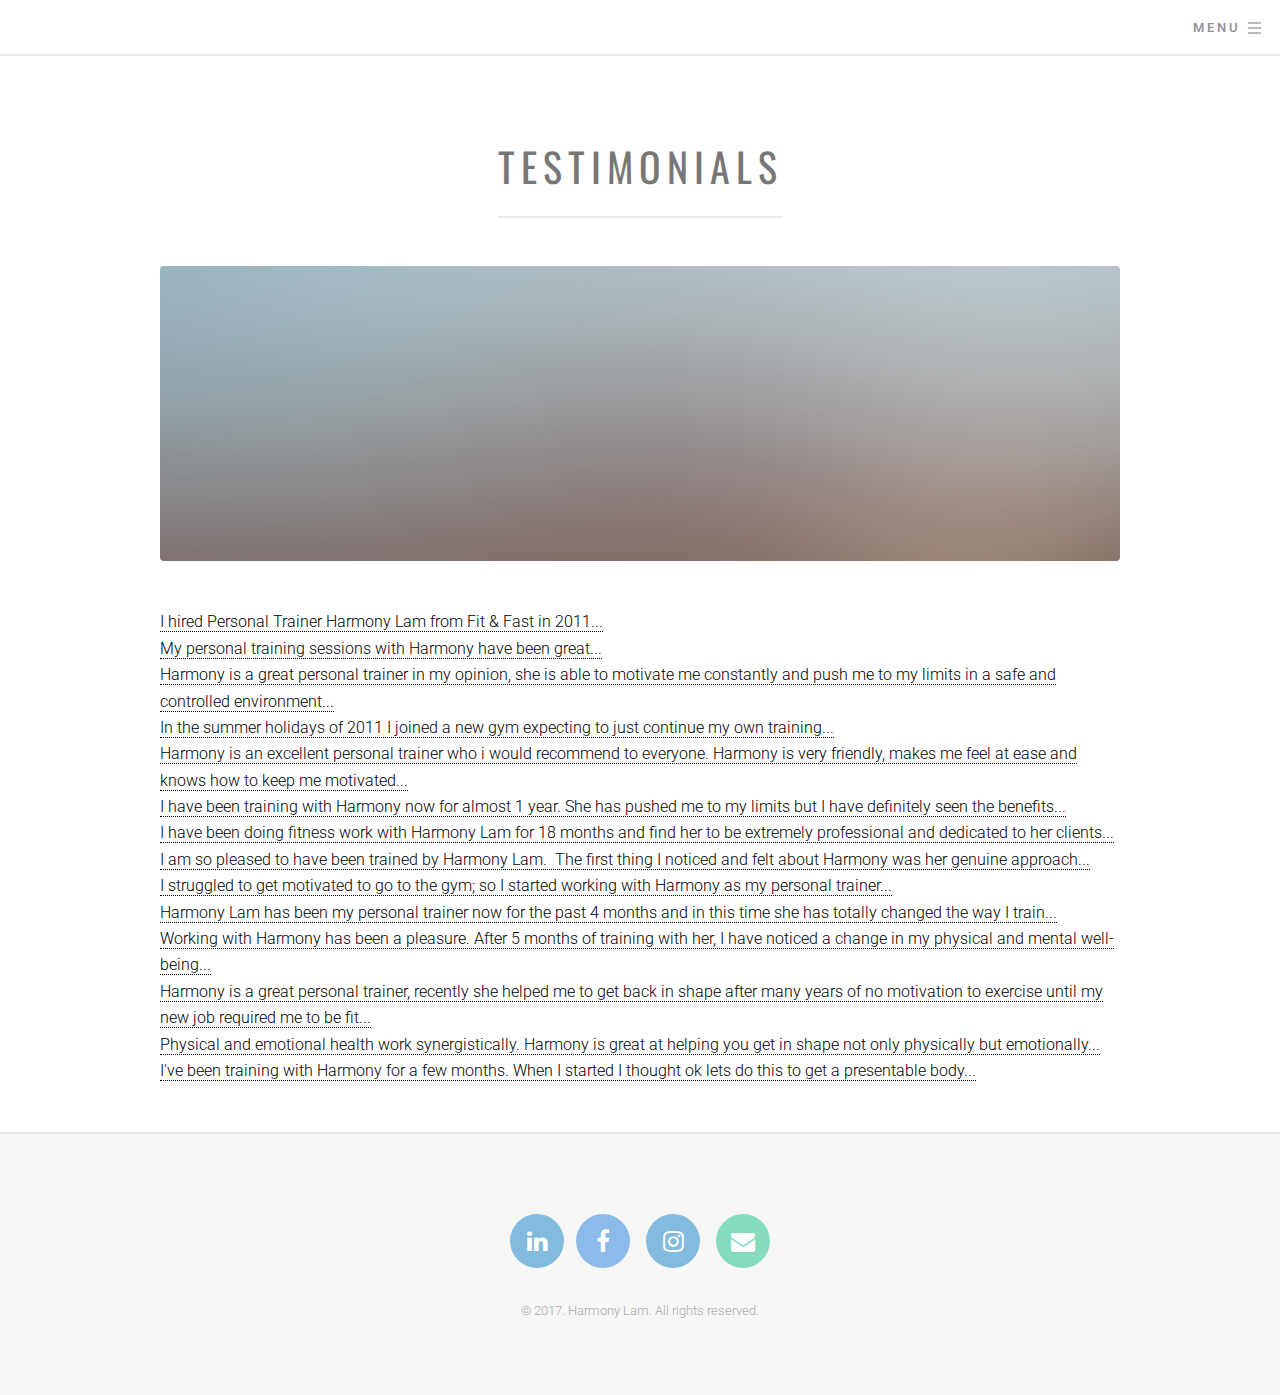
<file: testimonials.html>
<!DOCTYPE HTML>
<!--
	Formula by Pixelarity
	pixelarity.com | hello@pixelarity.com
	License: pixelarity.com/license
-->
<html>
	<head>
		<title>Untitled</title>
		<meta charset="utf-8" />
		<meta name="viewport" content="width=device-width, initial-scale=1" />
		<!--[if lte IE 8]><script src="assets/js/ie/html5shiv.js"></script><![endif]-->
		<link rel="stylesheet" href="assets/css/main.css" />
		<!--[if lte IE 9]><link rel="stylesheet" href="assets/css/ie9.css" /><![endif]-->
		<!--[if lte IE 8]><link rel="stylesheet" href="assets/css/ie8.css" /><![endif]-->
	</head>
	<body>

		<!-- Page Wrapper -->
			<div id="page-wrapper">

				<!-- Header -->
					<header id="header">
						<a href="index.html" class="logo"><span></span></a>
						<nav>
							<ul>
								<li><a href="#menu">Menu</a></li>
							</ul>
						</nav>
					</header>

				<!-- Menu -->
					<nav id="menu">
						<ul class="links">
							<li><a href="index.html">Home</a></li>
							<li><a href=""></a></li>
							<li><a href=""></a></li>
						</ul>
					</nav>

				<!-- Wrapper -->
					<div id="wrapper">

						<!-- Main -->
							<section id="main" class="main">
								<div class="inner">
									<header class="major">
										<h1>Testimonials</h1>
									</header>
									<span class="image main"><img src="images/pic04.jpg" alt="" /></span>
									<main id="accordion">
										<section id="item1">
											<a href="#item1">I hired Personal Trainer Harmony Lam from Fit & Fast in 2011...</a>
											<p>From day one Harmony has been an outstanding trainer, motivator & fitness role model.
											I look forward to every personalized training session I have with Harmony, so much so I have recently increased the amount of PT sessions. My family, friends and work colleagues have all noticed the results of Harmony’s training; I would recommend anyone I came in contact with to train with Harmony because I know with full confidence they would come out of a session feeling more self confident and overall enjoy fitness, like I do.
											<br>Feb 29, 2012 -- Samantha Knott.</p>
										</section>
										<section id="item2">
											<a href="#item2">My personal training sessions with Harmony have been great...</a>
											<p>Harmony is fun and friendly yet professional, encouraging and patient.
											Her training program for me really shows how well she understands my fitness goals and physical abilities.
											I highly recommend Harmony and wish her all the best.
											<br>May 20, 2012 -- Rina Lee.</p>
										</section>
											<section id="item3">
											<a href="#item3">Harmony is a great personal trainer in my opinion, she is able to motivate me constantly and push me to my limits in a safe and controlled environment...</a>
											<p>Harmony is a great personal trainer in my opinion, she is able to motivate me constantly and push me to my limits in a safe and controlled environment. She makes me look forward to all our sessions; her passion for my wellbeing is an extreme motivation and has resulted in significant weight loss that I thought that I would never achieve.
											I am so happy with Harmony as a personal trainer I would recommend her to my friends and in fact I have gotten my brother to start personal training with her so he can achieve the same results as I have. 14 June 2012.
											<br>Top qualities: Great results, great value, personal, constantly motivating, reliable.
											<br>Jun 14, 2012 -- Dina Danias.</p>
										</section>
											<section id="item4">
											<a href="#item4">In the summer holidays of 2011 I joined a new gym expecting to just continue my own training...</a>
											<p>As part of my membership I was given personal training sessions with Harmony as a way to ensure my fitness goals were reached. Not only did my fitness improve as a result of the sessions with Harmony, but I was enriched with information and motivation on lifestyle choices. My training sessions with Harmony pushed me to levels I never thought I could reach and her advice has made me a healthier, happier and motivated person!
											<br>Top qualities: Punctual, motivated, patient, reliable, focused on achieving goals, great results.
											<br>June 27, 2012 -- Lena Katieh.</p>										
											</section>
											<section id="item5">
											<a href="#item5">Harmony is an excellent personal trainer who i would recommend to everyone. Harmony is very friendly, makes me feel at ease and knows how to keep me motivated...</a>
											<p>She is great at getting me to do " 3 more" when i think i have nothing left. I love how Harmony varies each session so it never gets boring. I love seeing the results and it has been alot of fun, not something i thought fitness could be. Thanks Harmony.
											<br>Top qualities: Friendly, Great results, high motivation to clients
											<br>May 8th, 2012 -- Diane Croft</p>										
											</section>
											<section id="item6">
											<a href="#item6">I have been training with Harmony now for almost 1 year. She has pushed me to my limits but I have definitely seen the benefits...</a>
											<p>I have lost inches as well as some weight and my general health is so much better. I still have a way to go to get to my goals but Harmony has supported me when I was struggling and I feel I can make it! I never used to like exercising. I now do and go to the gym on my own which never happened before!
											<br>Top qualities:
											<br>Knowledgeable & Friendly.
											<br>Pushes you to the limit but never beyond. Never yells (I hate trainers that do that!)
											<br>Changes the work outs and keeps it interesting.
											<br>Counsels when you are struggling which helps you persevere.
											March 8th, 2013 -- Laura Fullerton</p>										
											</section>
											<section id="item7">
											<a href="#item7">I have been doing fitness work with Harmony Lam for 18 months and find her to be extremely professional and dedicated to her clients...</a>
											<p>Harmony has given me invaluable information on exercise, fitness, diet and nutrition.
											She is very encouraging and a wonderful motivator and has got me to a stage where the results are visible to everyone and I even surprise myself with my level of fitness.
											<br>March 8th, 2013 -- Joe Bourne</p>									
											</section>
											<section id="item9">
											<a href="#item9">I am so pleased to have been trained by Harmony Lam.  The first thing I noticed and felt about Harmony was her genuine approach...</a>
											<p>I did not feel pushed or as if I was being targeted by a sales person.
											Harmony genuinely cares about you and will work with you to fit with your goals.  She is tough and drives you hard but she also shows great depth of understanding of issues for overweight people and has tremendous compassion. I would highly recommend Harmony as your personal fitness trainer and would welcome any contact to discuss this further.
											<br>Top Qualities:  Personable, friendly, compassionate, professional and extremely capable and fit.
											<br>March 11th, 2013 -- Charles Raneri</p>									
											</section>
											<section id="item10">
											<a href="#item10">I struggled to get motivated to go to the gym; so I started working with Harmony as my personal trainer...</a>
											<p>I found Harmony to be very professional while striving to make workouts fun and interesting for me. Harmony is always encouraging and happy to offer advice about healthy eating. Harmony’s training sessions have given me more confidence, I am happier and more motivated to stay fit and healthy and most importantly I now enjoy going to the gym.
											<br>Top qualities: professional, friendly, great customer service skills, great results in a short amount of time, reliable, on time and goal orientated. Thank you Harmony
											<br>March 13th, 2013 -- Leah Koziol</p>								
											</section>
											<section id="item11">
											<a href="#item11">Harmony Lam has been my personal trainer now for the past 4 months and in this time she has totally changed the way I train...</a>
											<p>She has added a new dimension to my training that has reignited my passion for fitness and training.
											Having worked out at the gym for many years, I suddenly found myself in a rut, not getting the results I desired and recovering from an injury. I decided to try a session of personal training with Harmony and from that first session I knew she was the right trainer for me.
											Harmony has pushed me, encouraged me, supported me and always provided sessions that not only get results but inspire me to never give up. Harmony has such an in-depth knowledge of all things to do with health and fitness and no sessions were ever the same. Every session was original, motivating and at times hard work- but I loved it!
											Harmony gave me the encouragement I needed in my training- to try new machines, new strength training exercises, whilst choosing exercises that would support my recovery from injury. The new routines she created added a new dimension to my training and I have gained so much and feel very confident in trying out new training ideas.
											Harmony was exceptionably personable and approachable. I could chat to her freely about anything to do with fitness, nutrition and she helped me sort out those blocks in my life that were stopping me from achieving my goals.
											<br>Harmony’s top qualities and strengths are:
											<br>Developing personal, original, motivating sessions
										    <br>Encouraging and motivating
											<br>Getting the desired results
											<br>Being highly reliable and on time
											<br>Being approachable and getting to know her clients on a personal level
											I have enjoyed my training with Harmony and would encourage anyone who is thinking of how they can improve their training to go for it, you won’t be disappointed!
											<br>March 13th, 2013 -- Rachael Colreavy</p>					
											</section>
											<section id="item12">
											<a href="#item12">Working with Harmony has been a pleasure. After 5 months of training with her, I have noticed a change in my physical and mental well-being...</a>
											<p>Through her aid in creating a fitness routine that fits my lifestyle and goals. She is dedicated to her clients and strives to create fitness plans that fit their needs. She is always willing to help her clients achieve results in and out of the gym, often providing resources and tips to create healthier lifestyles.
											<br>Top Qualities:  Punctual , Flexible (accommodates clients schedule) Supportive , Dedicated
											<br>March 15th, 2013 -- Lauren Axworthy</p>						
											</section>
											<section id="item13">
											<a href="#item13">Harmony is a great personal trainer, recently she helped me to get back in shape after many years of no motivation to exercise until my new job required me to be fit...</a>
											<p>It was not easy but with her manner very encouraging, positive,wonderful personality and caring for her client it help me to get through. Thanks to her with my new body emerge and overall fitness improve beyond my expectation, for this reason I would and will highly recommend Harmony to anyone and everyone who want a personal trainer for what ever reason that my be. More importantly "it's now easy but with her persistent encouragement, you will be motivated and won't be wasting you precious time with Harmony as you personal trainer"
											<br>October 11, 2013 -- Kevin Chau</p>				
											</section>
											<section id="item14">
											<a href="#item14">Physical and emotional health work synergistically. Harmony is great at helping you get in shape not only physically but emotionally...</a>
											<p>She has taught me to approach training with a ‘whole-of-life’ philosophy.  This includes setting weekly goals for exercise, nutrition and lifestyle.  I am grateful to Harmony for modifying my exercises to suit my needs.
											<br>Top qualities: Great insight into personalising training sessions, always on time, excellent nutrition advice
											<br?November 2nd, 2013 -- Stacie</p>			
											</section>
											<section id="item15">
											<a href="#item15">I've been training with Harmony for a few months. When I started I thought ok lets do this to get a presentable body...</a>
											<p>But on the way I discovered that Harmony is more than a Personal Trainer on her own. I better say she is a valuable person who gives all the possibilities to make her clients grow not only physically but mentally. Her training has helped me with body achievements and also a change of mind. Think positive and love! She always encourages me. I love to be one of her clients and happy with her professional performance.
											<br>Top qualities: Reliable, responsible, results driven, friendly, professional
											<br>April 4th, 2014 -- Lorena</p>			
											</section>
									</main>
								</div>
							</section>
					</div>			
		<!--
									<p>I hired Personal Trainer Harmony Lam from Fit & Fast in 2011.
									From day one Harmony has been an outstanding trainer, motivator & fitness role model.
									I look forward to every personalized training session I have with Harmony, so much so I have recently increased the amount of PT sessions.
									My family, friends and work colleagues have all noticed the results of Harmony’s training; I would recommend anyone I came in contact with to train with Harmony because I know with full confidence they would come out of a session feeling more self confident and overall enjoy fitness, like I do.
									<br>Feb 29, 2012 -- Samantha Knott.</p>
									<p>My personal training sessions with Harmony have been great.
									Harmony is fun and friendly yet professional, encouraging and patient.
									Her training program for me really shows how well she understands my fitness goals and physical abilities.
									I highly recommend Harmony and wish her all the best.
									<br>May 20, 2012 -- Rina Lee.</p>
									<p>Harmony is a great personal trainer in my opinion, she is able to motivate me constantly and push me to my limits in a safe and controlled environment. She makes me look forward to all our sessions; her passion for my wellbeing is an extreme motivation and has resulted in significant weight loss that I thought that I would never achieve.
									I am so happy with Harmony as a personal trainer I would recommend her to my friends and in fact I have gotten my brother to start personal training with her so he can achieve the same results as I have. 14 June 2012.
									<br>Top qualities: Great results, great value, personal, constantly motivating, reliable.
									<br>Jun 14, 2012 -- Dina Danias.</p>
									<p>In the summer holidays of 2011 I joined a new gym expecting to just continue my own training. As part of my membership I was given personal training sessions with Harmony as a way to ensure my fitness goals were reached. Not only did my fitness improve as a result of the sessions with Harmony, but I was enriched with information and motivation on lifestyle choices. My training sessions with Harmony pushed me to levels I never thought I could reach and her advice has made me a healthier, happier and motivated person!
									<br>Top qualities: Punctual, motivated, patient, reliable, focused on achieving goals, great results.
									<br>June 27, 2012 -- Lena Katieh.</p>
									<p>Harmony is an excellent personal trainer who i would recommend to everyone. Harmony is very friendly, makes me feel at ease and knows how to keep me motivated. She is great at getting me to do " 3 more" when i think i have nothing left. I love how Harmony varies each session so it never gets boring. I love seeing the results and it has been alot of fun, not something i thought fitness could be
									Thanks Harmony.
									<br>Top qualities: Friendly, Great results, high motivation to clients
									<br>May 8th, 2012 -- Diane Croft</p>
									<p>I have been training with Harmony now for almost 1 year. She has pushed me to my limits but I have definitely seen the benefits. I have lost inches as well as some weight and my general health is so much better. I still have a way to go to get to my goals but Harmony has supported me when I was struggling and I feel I can make it! I never used to like exercising. I now do and go to the gym on my own which never happened before!
									<br>Top qualities:
									<ul>
										<li>Knowledgeable & Friendly.</li>
										<li>Pushes you to the limit but never beyond. Never yells (I hate trainers that do that!)</li>
										<li>Changes the work outs and keeps it interesting.</li>
										<li>Counsels when you are struggling which helps you persevere.</li>
									</ul>	
									March 8th, 2013 -- Laura Fullerton</p>
									<p>I have been doing fitness work with Harmony Lam for 18 months and find her to be extremely professional and dedicated to her clients.
									Harmony has given me invaluable information on exercise, fitness, diet and nutrition.
									She is very encouraging and a wonderful motivator and has got me to a stage where the results are visible to everyone and I even surprise myself with my level of fitness.
									<br>March 8th, 2013 -- Joe Bourne</p>
									<p>Harmony has been a fantastic personal trainer!
									She has been very encouraging and motivating, not only during training sessions but also 'after hours' i.e., sending though health eating meals/programs.
									<br>Top Qualities include:
									Great results, motivating, training sessions are fun and challenging!
									<br>March 10th, 2013 -- Adriana Bevilacqua</p>
									<p>I am so pleased to have been trained by Harmony Lam.  The first thing I noticed and felt about Harmony was her genuine approach.  I did not feel pushed or as if I was being targeted by a sales person.
									Harmony genuinely cares about you and will work with you to fit with your goals.  She is tough and drives you hard but she also shows great depth of understanding of issues for overweight people and has tremendous compassion. I would highly recommend Harmony as your personal fitness trainer and would welcome any contact to discuss this further.
									<br>Top Qualities:  Personable, friendly, compassionate, professional and extremely capable and fit.
									<br>March 11th, 2013 -- Charles Raneri</p>
									<p>I struggled to get motivated to go to the gym; so I started working with Harmony as my personal trainer, I found Harmony to be very professional while striving to make workouts fun and interesting for me. Harmony is always encouraging and happy to offer advice about healthy eating. Harmony’s training sessions have given me more confidence, I am happier and more motivated to stay fit and healthy and most importantly I now enjoy going to the gym.
									<br>Top qualities: professional, friendly, great customer service skills, great results in a short amount of time, reliable, on time and goal orientated. Thank you Harmony
									<br>March 13th, 2013 -- Leah Koziol</p>
									<p>Harmony Lam has been my personal trainer now for the past 4 months and in this time she has totally changed the way I train. She has added a new dimension to my training that has reignited my passion for fitness and training.
									Having worked out at the gym for many years, I suddenly found myself in a rut, not getting the results I desired and recovering from an injury. I decided to try a session of personal training with Harmony and from that first session I knew she was the right trainer for me.
									Harmony has pushed me, encouraged me, supported me and always provided sessions that not only get results but inspire me to never give up. Harmony has such an in-depth knowledge of all things to do with health and fitness and no sessions were ever the same. Every session was original, motivating and at times hard work- but I loved it!
									Harmony gave me the encouragement I needed in my training- to try new machines, new strength training exercises, whilst choosing exercises that would support my recovery from injury. The new routines she created added a new dimension to my training and I have gained so much and feel very confident in trying out new training ideas.
									Harmony was exceptionably personable and approachable. I could chat to her freely about anything to do with fitness, nutrition and she helped me sort out those blocks in my life that were stopping me from achieving my goals.
									<br>Harmony’s top qualities and strengths are:
									<ul>
										<li>Developing personal, original, motivating sessions</li>
										<li>Encouraging and motivating</li>
										<li>Getting the desired results</li>
										<li>Being highly reliable and on time</li>
										<li>Being approachable and getting to know her clients on a personal level</li>
									</ul>
									I have enjoyed my training with Harmony and would encourage anyone who is thinking of how they can improve their training to go for it, you won’t be disappointed!
									<br>March 13th, 2013 -- Rachael Colreavy</p>
									<p>"Working with Harmony has been a pleasure. After 5 months of training with her, I have noticed a change in my physical and mental well-being through her aid in creating a fitness routine that fits my lifestyle and goals. She is dedicated to her clients and strives to create fitness plans that fit their needs. She is always willing to help her clients achieve results in and out of the gym, often providing resources and tips to create healthier lifestyles."
									<br>Top Qualities:  Punctual , Flexible (accommodates clients schedule) Supportive , Dedicated
									<br>March 15th, 2013 -- Lauren Axworthy</p>
									<p>Harmony is a great personal trainer, recently she helped me to get back in shape after many years of no motivation to exercise until my new job required me to be fit. It was not easy but with her manner very encouraging, positive,wonderful personality and caring for her client it help me to get through. Thanks to her with my new body emerge and overall fitness improve beyond my expectation, for this reason I would and will highly recommend Harmony to anyone and everyone who want a personal trainer for what ever reason that my be. More importantly "it's now easy but with her persistent encouragement, you will be motivated and won't be wasting you precious time with Harmony as you personal trainer"
									<br>October 11, 2013 -- Kevin Chau</p>
									<p>Physical and emotional health work synergistically. Harmony is great at helping you get in shape not only physically but emotionally. She has taught me to approach training with a ‘whole-of-life’ philosophy.  This includes setting weekly goals for exercise, nutrition and lifestyle.  I am grateful to Harmony for modifying my exercises to suit my needs.
									<br>Top qualities: Great insight into personalising training sessions, always on time, excellent nutrition advice
									<br?November 2nd, 2013 -- Stacie</p>
									<p>I've been training with Harmony for a few months. When I started I thought ok lets do this to get a presentable body! But on the way I discovered that Harmony is more than a Personal Trainer on her own. I better say she is a valuable person who gives all the possibilities to make her clients grow not only physically but mentally. Her training has helped me with body achievements and also a change of mind. Think positive and love! She always encourages me. I love to be one of her clients and happy with her professional performance.
									<br>Top qualities: Reliable, responsible, results driven, friendly, professional
									<br>April 4th, 2014 -- Lorena</p>									
								</div>
							</section>

					</div> -->

				<!-- Footer -->
					<footer id="footer">
						<div class="inner">
							<ul class="icons">
								<li><a href="https://www.linkedin.com.au/harmonylam " class="icon alt fa-linkedin" target="_blank"><span class="label">Linkedin</span></a></l>
								<li><a href="https://www.facebook.com/harmonypt" class="icon alt fa-facebook" target="_blank"><span class="label">Facebook</span></a></li>
								<li><a href="#" class="icon alt fa-instagram"><span class="label" target="_blank">Instagram</span ></a></li>
								<li><a href="#" class="icon alt fa-envelope"><span class="label" target="_blank">Email</span></a></li>
							</ul>
						</div>
						<p class="copyright">&copy; 2017. Harmony Lam. All rights reserved.</p>

					</footer>

			</div>

		<!-- Scripts -->
			<script src="assets/js/jquery.min.js"></script>
			<script src="assets/js/jquery.scrolly.min.js"></script>
			<script src="assets/js/jquery.scrollex.min.js"></script>
			<script src="assets/js/skel.min.js"></script>
			<script src="assets/js/util.js"></script>
			<!--[if lte IE 8]><script src="assets/js/ie/respond.min.js"></script><![endif]-->
			<script src="assets/js/main.js"></script>

	</body>
</html>
</file>
<file: assets/css/ie9.css>
/*
	Formula by Pixelarity
	pixelarity.com | hello@pixelarity.com
	License: pixelarity.com/license
*/

/* Spotlight */

	.spotlight:after {
		content: '';
		display: block;
		clear: both;
	}

	.spotlight .content {
		float: left;
		width: 60%;
	}

	.spotlight .image {
		float: left;
		margin-right: 0 !important;
		margin-left: 4em !important;
	}

/* Features */

	.features:after {
		content: '';
		display: block;
		clear: both;
	}

	.features > * {
		float: left;
	}

/* Header */

	#header .logo {
		position: absolute;
		top: 0;
		left: 1.5em;
	}

	#header nav {
		position: absolute;
		top: 0;
		right: 0;
	}

/* Banner */

	#banner {
		min-height: 0;
	}

		#banner .more {
			display: none;
		}
</file>
<file: assets/css/main.css>
@import url(font-awesome.min.css);
@import url("https://fonts.googleapis.com/css?family=Roboto:300,500|Oswald:400");

/*
	Formula by Pixelarity
	pixelarity.com | hello@pixelarity.com
	License: pixelarity.com/license
*/

/* Reset */

	html, body, div, span, applet, object, iframe, h1, h2, h3, h4, h5, h6, p, blockquote, pre, a, abbr, acronym, address, big, cite, code, del, dfn, em, img, ins, kbd, q, s, samp, small, strike, strong, sub, sup, tt, var, b, u, i, center, dl, dt, dd, ol, ul, li, fieldset, form, label, legend, table, caption, tbody, tfoot, thead, tr, th, td, article, aside, canvas, details, embed, figure, figcaption, footer, header, hgroup, menu, nav, output, ruby, section, summary, time, mark, audio, video {
		margin: 0;
		padding: 0;
		border: 0;
		font-size: 100%;
		font: inherit;
		vertical-align: baseline;
	}

	article, aside, details, figcaption, figure, footer, header, hgroup, menu, nav, section {
		display: block;
	}

	body {
		line-height: 1;
	}

	ol, ul {
		list-style: none;
	}

	blockquote, q {
		quotes: none;
	}

	blockquote:before, blockquote:after, q:before, q:after {
		content: '';
		content: none;
	}

	table {
		border-collapse: collapse;
		border-spacing: 0;
	}

	body {
		-webkit-text-size-adjust: none;
	}

/* Box Model */

	*, *:before, *:after {
		-moz-box-sizing: border-box;
		-webkit-box-sizing: border-box;
		box-sizing: border-box;
	}

/* Grid */

	.row {
		border-bottom: solid 1px transparent;
		-moz-box-sizing: border-box;
		-webkit-box-sizing: border-box;
		box-sizing: border-box;
	}

	.row > * {
		float: left;
		-moz-box-sizing: border-box;
		-webkit-box-sizing: border-box;
		box-sizing: border-box;
	}

	.row:after, .row:before {
		content: '';
		display: block;
		clear: both;
		height: 0;
	}

	.row.uniform > * > :first-child {
		margin-top: 0;
	}

	.row.uniform > * > :last-child {
		margin-bottom: 0;
	}

	.row.\30 \25 > * {
		padding: 0 0 0 0em;
	}

	.row.\30 \25 {
		margin: 0 0 -1px 0em;
	}

	.row.uniform.\30 \25 > * {
		padding: 0em 0 0 0em;
	}

	.row.uniform.\30 \25 {
		margin: 0em 0 -1px 0em;
	}

	.row > * {
		padding: 0 0 0 2em;
	}

	.row {
		margin: 0 0 -1px -2em;
	}

	.row.uniform > * {
		padding: 2em 0 0 2em;
	}

	.row.uniform {
		margin: -2em 0 -1px -2em;
	}

	.row.\32 00\25 > * {
		padding: 0 0 0 4em;
	}

	.row.\32 00\25 {
		margin: 0 0 -1px -4em;
	}

	.row.uniform.\32 00\25 > * {
		padding: 4em 0 0 4em;
	}

	.row.uniform.\32 00\25 {
		margin: -4em 0 -1px -4em;
	}

	.row.\31 50\25 > * {
		padding: 0 0 0 3em;
	}

	.row.\31 50\25 {
		margin: 0 0 -1px -3em;
	}

	.row.uniform.\31 50\25 > * {
		padding: 3em 0 0 3em;
	}

	.row.uniform.\31 50\25 {
		margin: -3em 0 -1px -3em;
	}

	.row.\35 0\25 > * {
		padding: 0 0 0 1em;
	}

	.row.\35 0\25 {
		margin: 0 0 -1px -1em;
	}

	.row.uniform.\35 0\25 > * {
		padding: 1em 0 0 1em;
	}

	.row.uniform.\35 0\25 {
		margin: -1em 0 -1px -1em;
	}

	.row.\32 5\25 > * {
		padding: 0 0 0 0.5em;
	}

	.row.\32 5\25 {
		margin: 0 0 -1px -0.5em;
	}

	.row.uniform.\32 5\25 > * {
		padding: 0.5em 0 0 0.5em;
	}

	.row.uniform.\32 5\25 {
		margin: -0.5em 0 -1px -0.5em;
	}

	.\31 2u, .\31 2u\24 {
		width: 100%;
		clear: none;
		margin-left: 0;
	}

	.\31 1u, .\31 1u\24 {
		width: 91.6666666667%;
		clear: none;
		margin-left: 0;
	}

	.\31 0u, .\31 0u\24 {
		width: 83.3333333333%;
		clear: none;
		margin-left: 0;
	}

	.\39 u, .\39 u\24 {
		width: 75%;
		clear: none;
		margin-left: 0;
	}

	.\38 u, .\38 u\24 {
		width: 66.6666666667%;
		clear: none;
		margin-left: 0;
	}

	.\37 u, .\37 u\24 {
		width: 58.3333333333%;
		clear: none;
		margin-left: 0;
	}

	.\36 u, .\36 u\24 {
		width: 50%;
		clear: none;
		margin-left: 0;
	}

	.\35 u, .\35 u\24 {
		width: 41.6666666667%;
		clear: none;
		margin-left: 0;
	}

	.\34 u, .\34 u\24 {
		width: 33.3333333333%;
		clear: none;
		margin-left: 0;
	}

	.\33 u, .\33 u\24 {
		width: 25%;
		clear: none;
		margin-left: 0;
	}

	.\32 u, .\32 u\24 {
		width: 16.6666666667%;
		clear: none;
		margin-left: 0;
	}

	.\31 u, .\31 u\24 {
		width: 8.3333333333%;
		clear: none;
		margin-left: 0;
	}

	.\31 2u\24 + *,
	.\31 1u\24 + *,
	.\31 0u\24 + *,
	.\39 u\24 + *,
	.\38 u\24 + *,
	.\37 u\24 + *,
	.\36 u\24 + *,
	.\35 u\24 + *,
	.\34 u\24 + *,
	.\33 u\24 + *,
	.\32 u\24 + *,
	.\31 u\24 + * {
		clear: left;
	}

	.\-11u {
		margin-left: 91.66667%;
	}

	.\-10u {
		margin-left: 83.33333%;
	}

	.\-9u {
		margin-left: 75%;
	}

	.\-8u {
		margin-left: 66.66667%;
	}

	.\-7u {
		margin-left: 58.33333%;
	}

	.\-6u {
		margin-left: 50%;
	}

	.\-5u {
		margin-left: 41.66667%;
	}

	.\-4u {
		margin-left: 33.33333%;
	}

	.\-3u {
		margin-left: 25%;
	}

	.\-2u {
		margin-left: 16.66667%;
	}

	.\-1u {
		margin-left: 8.33333%;
	}

	@media screen and (max-width: 1680px) {

		.row > * {
			padding: 0 0 0 2em;
		}

		.row {
			margin: 0 0 -1px -2em;
		}

		.row.uniform > * {
			padding: 2em 0 0 2em;
		}

		.row.uniform {
			margin: -2em 0 -1px -2em;
		}

		.row.\32 00\25 > * {
			padding: 0 0 0 4em;
		}

		.row.\32 00\25 {
			margin: 0 0 -1px -4em;
		}

		.row.uniform.\32 00\25 > * {
			padding: 4em 0 0 4em;
		}

		.row.uniform.\32 00\25 {
			margin: -4em 0 -1px -4em;
		}

		.row.\31 50\25 > * {
			padding: 0 0 0 3em;
		}

		.row.\31 50\25 {
			margin: 0 0 -1px -3em;
		}

		.row.uniform.\31 50\25 > * {
			padding: 3em 0 0 3em;
		}

		.row.uniform.\31 50\25 {
			margin: -3em 0 -1px -3em;
		}

		.row.\35 0\25 > * {
			padding: 0 0 0 1em;
		}

		.row.\35 0\25 {
			margin: 0 0 -1px -1em;
		}

		.row.uniform.\35 0\25 > * {
			padding: 1em 0 0 1em;
		}

		.row.uniform.\35 0\25 {
			margin: -1em 0 -1px -1em;
		}

		.row.\32 5\25 > * {
			padding: 0 0 0 0.5em;
		}

		.row.\32 5\25 {
			margin: 0 0 -1px -0.5em;
		}

		.row.uniform.\32 5\25 > * {
			padding: 0.5em 0 0 0.5em;
		}

		.row.uniform.\32 5\25 {
			margin: -0.5em 0 -1px -0.5em;
		}

		.\31 2u\28xlarge\29, .\31 2u\24\28xlarge\29 {
			width: 100%;
			clear: none;
			margin-left: 0;
		}

		.\31 1u\28xlarge\29, .\31 1u\24\28xlarge\29 {
			width: 91.6666666667%;
			clear: none;
			margin-left: 0;
		}

		.\31 0u\28xlarge\29, .\31 0u\24\28xlarge\29 {
			width: 83.3333333333%;
			clear: none;
			margin-left: 0;
		}

		.\39 u\28xlarge\29, .\39 u\24\28xlarge\29 {
			width: 75%;
			clear: none;
			margin-left: 0;
		}

		.\38 u\28xlarge\29, .\38 u\24\28xlarge\29 {
			width: 66.6666666667%;
			clear: none;
			margin-left: 0;
		}

		.\37 u\28xlarge\29, .\37 u\24\28xlarge\29 {
			width: 58.3333333333%;
			clear: none;
			margin-left: 0;
		}

		.\36 u\28xlarge\29, .\36 u\24\28xlarge\29 {
			width: 50%;
			clear: none;
			margin-left: 0;
		}

		.\35 u\28xlarge\29, .\35 u\24\28xlarge\29 {
			width: 41.6666666667%;
			clear: none;
			margin-left: 0;
		}

		.\34 u\28xlarge\29, .\34 u\24\28xlarge\29 {
			width: 33.3333333333%;
			clear: none;
			margin-left: 0;
		}

		.\33 u\28xlarge\29, .\33 u\24\28xlarge\29 {
			width: 25%;
			clear: none;
			margin-left: 0;
		}

		.\32 u\28xlarge\29, .\32 u\24\28xlarge\29 {
			width: 16.6666666667%;
			clear: none;
			margin-left: 0;
		}

		.\31 u\28xlarge\29, .\31 u\24\28xlarge\29 {
			width: 8.3333333333%;
			clear: none;
			margin-left: 0;
		}

		.\31 2u\24\28xlarge\29 + *,
		.\31 1u\24\28xlarge\29 + *,
		.\31 0u\24\28xlarge\29 + *,
		.\39 u\24\28xlarge\29 + *,
		.\38 u\24\28xlarge\29 + *,
		.\37 u\24\28xlarge\29 + *,
		.\36 u\24\28xlarge\29 + *,
		.\35 u\24\28xlarge\29 + *,
		.\34 u\24\28xlarge\29 + *,
		.\33 u\24\28xlarge\29 + *,
		.\32 u\24\28xlarge\29 + *,
		.\31 u\24\28xlarge\29 + * {
			clear: left;
		}

		.\-11u\28xlarge\29 {
			margin-left: 91.66667%;
		}

		.\-10u\28xlarge\29 {
			margin-left: 83.33333%;
		}

		.\-9u\28xlarge\29 {
			margin-left: 75%;
		}

		.\-8u\28xlarge\29 {
			margin-left: 66.66667%;
		}

		.\-7u\28xlarge\29 {
			margin-left: 58.33333%;
		}

		.\-6u\28xlarge\29 {
			margin-left: 50%;
		}

		.\-5u\28xlarge\29 {
			margin-left: 41.66667%;
		}

		.\-4u\28xlarge\29 {
			margin-left: 33.33333%;
		}

		.\-3u\28xlarge\29 {
			margin-left: 25%;
		}

		.\-2u\28xlarge\29 {
			margin-left: 16.66667%;
		}

		.\-1u\28xlarge\29 {
			margin-left: 8.33333%;
		}

	}

	@media screen and (max-width: 1280px) {

		.row > * {
			padding: 0 0 0 1.5em;
		}

		.row {
			margin: 0 0 -1px -1.5em;
		}

		.row.uniform > * {
			padding: 1.5em 0 0 1.5em;
		}

		.row.uniform {
			margin: -1.5em 0 -1px -1.5em;
		}

		.row.\32 00\25 > * {
			padding: 0 0 0 3em;
		}

		.row.\32 00\25 {
			margin: 0 0 -1px -3em;
		}

		.row.uniform.\32 00\25 > * {
			padding: 3em 0 0 3em;
		}

		.row.uniform.\32 00\25 {
			margin: -3em 0 -1px -3em;
		}

		.row.\31 50\25 > * {
			padding: 0 0 0 2.25em;
		}

		.row.\31 50\25 {
			margin: 0 0 -1px -2.25em;
		}

		.row.uniform.\31 50\25 > * {
			padding: 2.25em 0 0 2.25em;
		}

		.row.uniform.\31 50\25 {
			margin: -2.25em 0 -1px -2.25em;
		}

		.row.\35 0\25 > * {
			padding: 0 0 0 0.75em;
		}

		.row.\35 0\25 {
			margin: 0 0 -1px -0.75em;
		}

		.row.uniform.\35 0\25 > * {
			padding: 0.75em 0 0 0.75em;
		}

		.row.uniform.\35 0\25 {
			margin: -0.75em 0 -1px -0.75em;
		}

		.row.\32 5\25 > * {
			padding: 0 0 0 0.375em;
		}

		.row.\32 5\25 {
			margin: 0 0 -1px -0.375em;
		}

		.row.uniform.\32 5\25 > * {
			padding: 0.375em 0 0 0.375em;
		}

		.row.uniform.\32 5\25 {
			margin: -0.375em 0 -1px -0.375em;
		}

		.\31 2u\28large\29, .\31 2u\24\28large\29 {
			width: 100%;
			clear: none;
			margin-left: 0;
		}

		.\31 1u\28large\29, .\31 1u\24\28large\29 {
			width: 91.6666666667%;
			clear: none;
			margin-left: 0;
		}

		.\31 0u\28large\29, .\31 0u\24\28large\29 {
			width: 83.3333333333%;
			clear: none;
			margin-left: 0;
		}

		.\39 u\28large\29, .\39 u\24\28large\29 {
			width: 75%;
			clear: none;
			margin-left: 0;
		}

		.\38 u\28large\29, .\38 u\24\28large\29 {
			width: 66.6666666667%;
			clear: none;
			margin-left: 0;
		}

		.\37 u\28large\29, .\37 u\24\28large\29 {
			width: 58.3333333333%;
			clear: none;
			margin-left: 0;
		}

		.\36 u\28large\29, .\36 u\24\28large\29 {
			width: 50%;
			clear: none;
			margin-left: 0;
		}

		.\35 u\28large\29, .\35 u\24\28large\29 {
			width: 41.6666666667%;
			clear: none;
			margin-left: 0;
		}

		.\34 u\28large\29, .\34 u\24\28large\29 {
			width: 33.3333333333%;
			clear: none;
			margin-left: 0;
		}

		.\33 u\28large\29, .\33 u\24\28large\29 {
			width: 25%;
			clear: none;
			margin-left: 0;
		}

		.\32 u\28large\29, .\32 u\24\28large\29 {
			width: 16.6666666667%;
			clear: none;
			margin-left: 0;
		}

		.\31 u\28large\29, .\31 u\24\28large\29 {
			width: 8.3333333333%;
			clear: none;
			margin-left: 0;
		}

		.\31 2u\24\28large\29 + *,
		.\31 1u\24\28large\29 + *,
		.\31 0u\24\28large\29 + *,
		.\39 u\24\28large\29 + *,
		.\38 u\24\28large\29 + *,
		.\37 u\24\28large\29 + *,
		.\36 u\24\28large\29 + *,
		.\35 u\24\28large\29 + *,
		.\34 u\24\28large\29 + *,
		.\33 u\24\28large\29 + *,
		.\32 u\24\28large\29 + *,
		.\31 u\24\28large\29 + * {
			clear: left;
		}

		.\-11u\28large\29 {
			margin-left: 91.66667%;
		}

		.\-10u\28large\29 {
			margin-left: 83.33333%;
		}

		.\-9u\28large\29 {
			margin-left: 75%;
		}

		.\-8u\28large\29 {
			margin-left: 66.66667%;
		}

		.\-7u\28large\29 {
			margin-left: 58.33333%;
		}

		.\-6u\28large\29 {
			margin-left: 50%;
		}

		.\-5u\28large\29 {
			margin-left: 41.66667%;
		}

		.\-4u\28large\29 {
			margin-left: 33.33333%;
		}

		.\-3u\28large\29 {
			margin-left: 25%;
		}

		.\-2u\28large\29 {
			margin-left: 16.66667%;
		}

		.\-1u\28large\29 {
			margin-left: 8.33333%;
		}

	}

	@media screen and (max-width: 980px) {

		.row > * {
			padding: 0 0 0 1.5em;
		}

		.row {
			margin: 0 0 -1px -1.5em;
		}

		.row.uniform > * {
			padding: 1.5em 0 0 1.5em;
		}

		.row.uniform {
			margin: -1.5em 0 -1px -1.5em;
		}

		.row.\32 00\25 > * {
			padding: 0 0 0 3em;
		}

		.row.\32 00\25 {
			margin: 0 0 -1px -3em;
		}

		.row.uniform.\32 00\25 > * {
			padding: 3em 0 0 3em;
		}

		.row.uniform.\32 00\25 {
			margin: -3em 0 -1px -3em;
		}

		.row.\31 50\25 > * {
			padding: 0 0 0 2.25em;
		}

		.row.\31 50\25 {
			margin: 0 0 -1px -2.25em;
		}

		.row.uniform.\31 50\25 > * {
			padding: 2.25em 0 0 2.25em;
		}

		.row.uniform.\31 50\25 {
			margin: -2.25em 0 -1px -2.25em;
		}

		.row.\35 0\25 > * {
			padding: 0 0 0 0.75em;
		}

		.row.\35 0\25 {
			margin: 0 0 -1px -0.75em;
		}

		.row.uniform.\35 0\25 > * {
			padding: 0.75em 0 0 0.75em;
		}

		.row.uniform.\35 0\25 {
			margin: -0.75em 0 -1px -0.75em;
		}

		.row.\32 5\25 > * {
			padding: 0 0 0 0.375em;
		}

		.row.\32 5\25 {
			margin: 0 0 -1px -0.375em;
		}

		.row.uniform.\32 5\25 > * {
			padding: 0.375em 0 0 0.375em;
		}

		.row.uniform.\32 5\25 {
			margin: -0.375em 0 -1px -0.375em;
		}

		.\31 2u\28medium\29, .\31 2u\24\28medium\29 {
			width: 100%;
			clear: none;
			margin-left: 0;
		}

		.\31 1u\28medium\29, .\31 1u\24\28medium\29 {
			width: 91.6666666667%;
			clear: none;
			margin-left: 0;
		}

		.\31 0u\28medium\29, .\31 0u\24\28medium\29 {
			width: 83.3333333333%;
			clear: none;
			margin-left: 0;
		}

		.\39 u\28medium\29, .\39 u\24\28medium\29 {
			width: 75%;
			clear: none;
			margin-left: 0;
		}

		.\38 u\28medium\29, .\38 u\24\28medium\29 {
			width: 66.6666666667%;
			clear: none;
			margin-left: 0;
		}

		.\37 u\28medium\29, .\37 u\24\28medium\29 {
			width: 58.3333333333%;
			clear: none;
			margin-left: 0;
		}

		.\36 u\28medium\29, .\36 u\24\28medium\29 {
			width: 50%;
			clear: none;
			margin-left: 0;
		}

		.\35 u\28medium\29, .\35 u\24\28medium\29 {
			width: 41.6666666667%;
			clear: none;
			margin-left: 0;
		}

		.\34 u\28medium\29, .\34 u\24\28medium\29 {
			width: 33.3333333333%;
			clear: none;
			margin-left: 0;
		}

		.\33 u\28medium\29, .\33 u\24\28medium\29 {
			width: 25%;
			clear: none;
			margin-left: 0;
		}

		.\32 u\28medium\29, .\32 u\24\28medium\29 {
			width: 16.6666666667%;
			clear: none;
			margin-left: 0;
		}

		.\31 u\28medium\29, .\31 u\24\28medium\29 {
			width: 8.3333333333%;
			clear: none;
			margin-left: 0;
		}

		.\31 2u\24\28medium\29 + *,
		.\31 1u\24\28medium\29 + *,
		.\31 0u\24\28medium\29 + *,
		.\39 u\24\28medium\29 + *,
		.\38 u\24\28medium\29 + *,
		.\37 u\24\28medium\29 + *,
		.\36 u\24\28medium\29 + *,
		.\35 u\24\28medium\29 + *,
		.\34 u\24\28medium\29 + *,
		.\33 u\24\28medium\29 + *,
		.\32 u\24\28medium\29 + *,
		.\31 u\24\28medium\29 + * {
			clear: left;
		}

		.\-11u\28medium\29 {
			margin-left: 91.66667%;
		}

		.\-10u\28medium\29 {
			margin-left: 83.33333%;
		}

		.\-9u\28medium\29 {
			margin-left: 75%;
		}

		.\-8u\28medium\29 {
			margin-left: 66.66667%;
		}

		.\-7u\28medium\29 {
			margin-left: 58.33333%;
		}

		.\-6u\28medium\29 {
			margin-left: 50%;
		}

		.\-5u\28medium\29 {
			margin-left: 41.66667%;
		}

		.\-4u\28medium\29 {
			margin-left: 33.33333%;
		}

		.\-3u\28medium\29 {
			margin-left: 25%;
		}

		.\-2u\28medium\29 {
			margin-left: 16.66667%;
		}

		.\-1u\28medium\29 {
			margin-left: 8.33333%;
		}

	}

	@media screen and (max-width: 736px) {

		.row > * {
			padding: 0 0 0 1.25em;
		}

		.row {
			margin: 0 0 -1px -1.25em;
		}

		.row.uniform > * {
			padding: 1.25em 0 0 1.25em;
		}

		.row.uniform {
			margin: -1.25em 0 -1px -1.25em;
		}

		.row.\32 00\25 > * {
			padding: 0 0 0 2.5em;
		}

		.row.\32 00\25 {
			margin: 0 0 -1px -2.5em;
		}

		.row.uniform.\32 00\25 > * {
			padding: 2.5em 0 0 2.5em;
		}

		.row.uniform.\32 00\25 {
			margin: -2.5em 0 -1px -2.5em;
		}

		.row.\31 50\25 > * {
			padding: 0 0 0 1.875em;
		}

		.row.\31 50\25 {
			margin: 0 0 -1px -1.875em;
		}

		.row.uniform.\31 50\25 > * {
			padding: 1.875em 0 0 1.875em;
		}

		.row.uniform.\31 50\25 {
			margin: -1.875em 0 -1px -1.875em;
		}

		.row.\35 0\25 > * {
			padding: 0 0 0 0.625em;
		}

		.row.\35 0\25 {
			margin: 0 0 -1px -0.625em;
		}

		.row.uniform.\35 0\25 > * {
			padding: 0.625em 0 0 0.625em;
		}

		.row.uniform.\35 0\25 {
			margin: -0.625em 0 -1px -0.625em;
		}

		.row.\32 5\25 > * {
			padding: 0 0 0 0.3125em;
		}

		.row.\32 5\25 {
			margin: 0 0 -1px -0.3125em;
		}

		.row.uniform.\32 5\25 > * {
			padding: 0.3125em 0 0 0.3125em;
		}

		.row.uniform.\32 5\25 {
			margin: -0.3125em 0 -1px -0.3125em;
		}

		.\31 2u\28small\29, .\31 2u\24\28small\29 {
			width: 100%;
			clear: none;
			margin-left: 0;
		}

		.\31 1u\28small\29, .\31 1u\24\28small\29 {
			width: 91.6666666667%;
			clear: none;
			margin-left: 0;
		}

		.\31 0u\28small\29, .\31 0u\24\28small\29 {
			width: 83.3333333333%;
			clear: none;
			margin-left: 0;
		}

		.\39 u\28small\29, .\39 u\24\28small\29 {
			width: 75%;
			clear: none;
			margin-left: 0;
		}

		.\38 u\28small\29, .\38 u\24\28small\29 {
			width: 66.6666666667%;
			clear: none;
			margin-left: 0;
		}

		.\37 u\28small\29, .\37 u\24\28small\29 {
			width: 58.3333333333%;
			clear: none;
			margin-left: 0;
		}

		.\36 u\28small\29, .\36 u\24\28small\29 {
			width: 50%;
			clear: none;
			margin-left: 0;
		}

		.\35 u\28small\29, .\35 u\24\28small\29 {
			width: 41.6666666667%;
			clear: none;
			margin-left: 0;
		}

		.\34 u\28small\29, .\34 u\24\28small\29 {
			width: 33.3333333333%;
			clear: none;
			margin-left: 0;
		}

		.\33 u\28small\29, .\33 u\24\28small\29 {
			width: 25%;
			clear: none;
			margin-left: 0;
		}

		.\32 u\28small\29, .\32 u\24\28small\29 {
			width: 16.6666666667%;
			clear: none;
			margin-left: 0;
		}

		.\31 u\28small\29, .\31 u\24\28small\29 {
			width: 8.3333333333%;
			clear: none;
			margin-left: 0;
		}

		.\31 2u\24\28small\29 + *,
		.\31 1u\24\28small\29 + *,
		.\31 0u\24\28small\29 + *,
		.\39 u\24\28small\29 + *,
		.\38 u\24\28small\29 + *,
		.\37 u\24\28small\29 + *,
		.\36 u\24\28small\29 + *,
		.\35 u\24\28small\29 + *,
		.\34 u\24\28small\29 + *,
		.\33 u\24\28small\29 + *,
		.\32 u\24\28small\29 + *,
		.\31 u\24\28small\29 + * {
			clear: left;
		}

		.\-11u\28small\29 {
			margin-left: 91.66667%;
		}

		.\-10u\28small\29 {
			margin-left: 83.33333%;
		}

		.\-9u\28small\29 {
			margin-left: 75%;
		}

		.\-8u\28small\29 {
			margin-left: 66.66667%;
		}

		.\-7u\28small\29 {
			margin-left: 58.33333%;
		}

		.\-6u\28small\29 {
			margin-left: 50%;
		}

		.\-5u\28small\29 {
			margin-left: 41.66667%;
		}

		.\-4u\28small\29 {
			margin-left: 33.33333%;
		}

		.\-3u\28small\29 {
			margin-left: 25%;
		}

		.\-2u\28small\29 {
			margin-left: 16.66667%;
		}

		.\-1u\28small\29 {
			margin-left: 8.33333%;
		}

	}

	@media screen and (max-width: 480px) {

		.row > * {
			padding: 0 0 0 1.25em;
		}

		.row {
			margin: 0 0 -1px -1.25em;
		}

		.row.uniform > * {
			padding: 1.25em 0 0 1.25em;
		}

		.row.uniform {
			margin: -1.25em 0 -1px -1.25em;
		}

		.row.\32 00\25 > * {
			padding: 0 0 0 2.5em;
		}

		.row.\32 00\25 {
			margin: 0 0 -1px -2.5em;
		}

		.row.uniform.\32 00\25 > * {
			padding: 2.5em 0 0 2.5em;
		}

		.row.uniform.\32 00\25 {
			margin: -2.5em 0 -1px -2.5em;
		}

		.row.\31 50\25 > * {
			padding: 0 0 0 1.875em;
		}

		.row.\31 50\25 {
			margin: 0 0 -1px -1.875em;
		}

		.row.uniform.\31 50\25 > * {
			padding: 1.875em 0 0 1.875em;
		}

		.row.uniform.\31 50\25 {
			margin: -1.875em 0 -1px -1.875em;
		}

		.row.\35 0\25 > * {
			padding: 0 0 0 0.625em;
		}

		.row.\35 0\25 {
			margin: 0 0 -1px -0.625em;
		}

		.row.uniform.\35 0\25 > * {
			padding: 0.625em 0 0 0.625em;
		}

		.row.uniform.\35 0\25 {
			margin: -0.625em 0 -1px -0.625em;
		}

		.row.\32 5\25 > * {
			padding: 0 0 0 0.3125em;
		}

		.row.\32 5\25 {
			margin: 0 0 -1px -0.3125em;
		}

		.row.uniform.\32 5\25 > * {
			padding: 0.3125em 0 0 0.3125em;
		}

		.row.uniform.\32 5\25 {
			margin: -0.3125em 0 -1px -0.3125em;
		}

		.\31 2u\28xsmall\29, .\31 2u\24\28xsmall\29 {
			width: 100%;
			clear: none;
			margin-left: 0;
		}

		.\31 1u\28xsmall\29, .\31 1u\24\28xsmall\29 {
			width: 91.6666666667%;
			clear: none;
			margin-left: 0;
		}

		.\31 0u\28xsmall\29, .\31 0u\24\28xsmall\29 {
			width: 83.3333333333%;
			clear: none;
			margin-left: 0;
		}

		.\39 u\28xsmall\29, .\39 u\24\28xsmall\29 {
			width: 75%;
			clear: none;
			margin-left: 0;
		}

		.\38 u\28xsmall\29, .\38 u\24\28xsmall\29 {
			width: 66.6666666667%;
			clear: none;
			margin-left: 0;
		}

		.\37 u\28xsmall\29, .\37 u\24\28xsmall\29 {
			width: 58.3333333333%;
			clear: none;
			margin-left: 0;
		}

		.\36 u\28xsmall\29, .\36 u\24\28xsmall\29 {
			width: 50%;
			clear: none;
			margin-left: 0;
		}

		.\35 u\28xsmall\29, .\35 u\24\28xsmall\29 {
			width: 41.6666666667%;
			clear: none;
			margin-left: 0;
		}

		.\34 u\28xsmall\29, .\34 u\24\28xsmall\29 {
			width: 33.3333333333%;
			clear: none;
			margin-left: 0;
		}

		.\33 u\28xsmall\29, .\33 u\24\28xsmall\29 {
			width: 25%;
			clear: none;
			margin-left: 0;
		}

		.\32 u\28xsmall\29, .\32 u\24\28xsmall\29 {
			width: 16.6666666667%;
			clear: none;
			margin-left: 0;
		}

		.\31 u\28xsmall\29, .\31 u\24\28xsmall\29 {
			width: 8.3333333333%;
			clear: none;
			margin-left: 0;
		}

		.\31 2u\24\28xsmall\29 + *,
		.\31 1u\24\28xsmall\29 + *,
		.\31 0u\24\28xsmall\29 + *,
		.\39 u\24\28xsmall\29 + *,
		.\38 u\24\28xsmall\29 + *,
		.\37 u\24\28xsmall\29 + *,
		.\36 u\24\28xsmall\29 + *,
		.\35 u\24\28xsmall\29 + *,
		.\34 u\24\28xsmall\29 + *,
		.\33 u\24\28xsmall\29 + *,
		.\32 u\24\28xsmall\29 + *,
		.\31 u\24\28xsmall\29 + * {
			clear: left;
		}

		.\-11u\28xsmall\29 {
			margin-left: 91.66667%;
		}

		.\-10u\28xsmall\29 {
			margin-left: 83.33333%;
		}

		.\-9u\28xsmall\29 {
			margin-left: 75%;
		}

		.\-8u\28xsmall\29 {
			margin-left: 66.66667%;
		}

		.\-7u\28xsmall\29 {
			margin-left: 58.33333%;
		}

		.\-6u\28xsmall\29 {
			margin-left: 50%;
		}

		.\-5u\28xsmall\29 {
			margin-left: 41.66667%;
		}

		.\-4u\28xsmall\29 {
			margin-left: 33.33333%;
		}

		.\-3u\28xsmall\29 {
			margin-left: 25%;
		}

		.\-2u\28xsmall\29 {
			margin-left: 16.66667%;
		}

		.\-1u\28xsmall\29 {
			margin-left: 8.33333%;
		}

	}

	@media screen and (max-width: 360px) {

		.row > * {
			padding: 0 0 0 1.25em;
		}

		.row {
			margin: 0 0 -1px -1.25em;
		}

		.row.uniform > * {
			padding: 1.25em 0 0 1.25em;
		}

		.row.uniform {
			margin: -1.25em 0 -1px -1.25em;
		}

		.row.\32 00\25 > * {
			padding: 0 0 0 2.5em;
		}

		.row.\32 00\25 {
			margin: 0 0 -1px -2.5em;
		}

		.row.uniform.\32 00\25 > * {
			padding: 2.5em 0 0 2.5em;
		}

		.row.uniform.\32 00\25 {
			margin: -2.5em 0 -1px -2.5em;
		}

		.row.\31 50\25 > * {
			padding: 0 0 0 1.875em;
		}

		.row.\31 50\25 {
			margin: 0 0 -1px -1.875em;
		}

		.row.uniform.\31 50\25 > * {
			padding: 1.875em 0 0 1.875em;
		}

		.row.uniform.\31 50\25 {
			margin: -1.875em 0 -1px -1.875em;
		}

		.row.\35 0\25 > * {
			padding: 0 0 0 0.625em;
		}

		.row.\35 0\25 {
			margin: 0 0 -1px -0.625em;
		}

		.row.uniform.\35 0\25 > * {
			padding: 0.625em 0 0 0.625em;
		}

		.row.uniform.\35 0\25 {
			margin: -0.625em 0 -1px -0.625em;
		}

		.row.\32 5\25 > * {
			padding: 0 0 0 0.3125em;
		}

		.row.\32 5\25 {
			margin: 0 0 -1px -0.3125em;
		}

		.row.uniform.\32 5\25 > * {
			padding: 0.3125em 0 0 0.3125em;
		}

		.row.uniform.\32 5\25 {
			margin: -0.3125em 0 -1px -0.3125em;
		}

		.\31 2u\28xxsmall\29, .\31 2u\24\28xxsmall\29 {
			width: 100%;
			clear: none;
			margin-left: 0;
		}

		.\31 1u\28xxsmall\29, .\31 1u\24\28xxsmall\29 {
			width: 91.6666666667%;
			clear: none;
			margin-left: 0;
		}

		.\31 0u\28xxsmall\29, .\31 0u\24\28xxsmall\29 {
			width: 83.3333333333%;
			clear: none;
			margin-left: 0;
		}

		.\39 u\28xxsmall\29, .\39 u\24\28xxsmall\29 {
			width: 75%;
			clear: none;
			margin-left: 0;
		}

		.\38 u\28xxsmall\29, .\38 u\24\28xxsmall\29 {
			width: 66.6666666667%;
			clear: none;
			margin-left: 0;
		}

		.\37 u\28xxsmall\29, .\37 u\24\28xxsmall\29 {
			width: 58.3333333333%;
			clear: none;
			margin-left: 0;
		}

		.\36 u\28xxsmall\29, .\36 u\24\28xxsmall\29 {
			width: 50%;
			clear: none;
			margin-left: 0;
		}

		.\35 u\28xxsmall\29, .\35 u\24\28xxsmall\29 {
			width: 41.6666666667%;
			clear: none;
			margin-left: 0;
		}

		.\34 u\28xxsmall\29, .\34 u\24\28xxsmall\29 {
			width: 33.3333333333%;
			clear: none;
			margin-left: 0;
		}

		.\33 u\28xxsmall\29, .\33 u\24\28xxsmall\29 {
			width: 25%;
			clear: none;
			margin-left: 0;
		}

		.\32 u\28xxsmall\29, .\32 u\24\28xxsmall\29 {
			width: 16.6666666667%;
			clear: none;
			margin-left: 0;
		}

		.\31 u\28xxsmall\29, .\31 u\24\28xxsmall\29 {
			width: 8.3333333333%;
			clear: none;
			margin-left: 0;
		}

		.\31 2u\24\28xxsmall\29 + *,
		.\31 1u\24\28xxsmall\29 + *,
		.\31 0u\24\28xxsmall\29 + *,
		.\39 u\24\28xxsmall\29 + *,
		.\38 u\24\28xxsmall\29 + *,
		.\37 u\24\28xxsmall\29 + *,
		.\36 u\24\28xxsmall\29 + *,
		.\35 u\24\28xxsmall\29 + *,
		.\34 u\24\28xxsmall\29 + *,
		.\33 u\24\28xxsmall\29 + *,
		.\32 u\24\28xxsmall\29 + *,
		.\31 u\24\28xxsmall\29 + * {
			clear: left;
		}

		.\-11u\28xxsmall\29 {
			margin-left: 91.66667%;
		}

		.\-10u\28xxsmall\29 {
			margin-left: 83.33333%;
		}

		.\-9u\28xxsmall\29 {
			margin-left: 75%;
		}

		.\-8u\28xxsmall\29 {
			margin-left: 66.66667%;
		}

		.\-7u\28xxsmall\29 {
			margin-left: 58.33333%;
		}

		.\-6u\28xxsmall\29 {
			margin-left: 50%;
		}

		.\-5u\28xxsmall\29 {
			margin-left: 41.66667%;
		}

		.\-4u\28xxsmall\29 {
			margin-left: 33.33333%;
		}

		.\-3u\28xxsmall\29 {
			margin-left: 25%;
		}

		.\-2u\28xxsmall\29 {
			margin-left: 16.66667%;
		}

		.\-1u\28xxsmall\29 {
			margin-left: 8.33333%;
		}

	}

/* Basic */

	@-ms-viewport {
		width: device-width;
	}

	body {
		-ms-overflow-style: scrollbar;
	}

	@media screen and (max-width: 480px) {

		html, body {
			min-width: 320px;
		}

	}

	body {
		background: #ffffff;
	}

		body.is-loading *, body.is-loading *:before, body.is-loading *:after {
			-moz-animation: none !important;
			-webkit-animation: none !important;
			-ms-animation: none !important;
			animation: none !important;
			-moz-transition: none !important;
			-webkit-transition: none !important;
			-ms-transition: none !important;
			transition: none !important;
		}

/* Type */

	body {
		background-color: #333333;
		color: #8e8e8e;
	}

	body, input, select, textarea {
		font-family: "Roboto", Helvetica, sans-serif;
		font-size: 16pt;
		font-weight: 300;
		line-height: 1.65;
	}

		@media screen and (max-width: 1680px) {

			body, input, select, textarea {
				font-size: 13pt;
			}

		}

		@media screen and (max-width: 1280px) {

			body, input, select, textarea {
				font-size: 12pt;
			}

		}

		@media screen and (max-width: 360px) {

			body, input, select, textarea {
				font-size: 11pt;
			}

		}

	a {
		-moz-transition: color 0.2s ease-in-out, border-bottom-color 0.2s ease-in-out;
		-webkit-transition: color 0.2s ease-in-out, border-bottom-color 0.2s ease-in-out;
		-ms-transition: color 0.2s ease-in-out, border-bottom-color 0.2s ease-in-out;
		transition: color 0.2s ease-in-out, border-bottom-color 0.2s ease-in-out;
		color: inherit;
		text-decoration: none;
		border-bottom: dotted 1px;
	}

		a:hover {
			border-bottom-color: transparent;
		}

	strong, b {
		font-weight: 500;
	}

	em, i {
		font-style: italic;
	}

	p {
		margin: 0 0 2em 0;
	}

	h1, h2, h3, h4, h5, h6 {
		font-weight: 500;
		line-height: 1.5;
		margin: 0 0 1em 0;
		font-weight: 500;
		letter-spacing: 0.25em;
		text-transform: uppercase;
	}

		h1 a, h2 a, h3 a, h4 a, h5 a, h6 a {
			color: inherit;
			text-decoration: none;
		}

	h1, h2 {
		font-family: "Oswald", sans-serif;
		font-weight: 400;
		letter-spacing: 0.15em;
	}

	h1 {
		font-size: 2.5em;
	}

	h2 {
		font-size: 1.25em;
	}

	h3 {
		font-size: 0.8em;
	}

	h4 {
		font-size: 0.6em;
	}

	h5 {
		font-size: 0.6em;
	}

	h6 {
		font-size: 0.6em;
	}

	@media screen and (max-width: 736px) {

		h1 {
			font-size: 1.5em;
		}

	}

	sub {
		font-size: 0.8em;
		position: relative;
		top: 0.5em;
	}

	sup {
		font-size: 0.8em;
		position: relative;
		top: -0.5em;
	}

	blockquote {
		border-left: solid 4px;
		font-style: italic;
		margin: 0 0 2em 0;
		padding: 0.5em 0 0.5em 2em;
	}

	code {
		border-radius: 4px;
		border: solid 1px;
		font-family: "Courier New", monospace;
		font-size: 0.9em;
		margin: 0 0.25em;
		padding: 0.25em 0.65em;
	}

	pre {
		-webkit-overflow-scrolling: touch;
		font-family: "Courier New", monospace;
		font-size: 0.9em;
		margin: 0 0 2em 0;
	}

		pre code {
			display: block;
			line-height: 1.75;
			padding: 1em 1.5em;
			overflow-x: auto;
		}

	hr {
		border: 0;
		border-bottom: solid 1px;
		margin: 2em 0;
	}

		hr.major {
			margin: 3em 0;
		}

	.align-left {
		text-align: left;
	}

	.align-center {
		text-align: center;
	}

	.align-right {
		text-align: right;
	}

	input, select, textarea {
		color: #777777;
	}

	a:hover {
		color: #84dbbd !important;
	}

	strong, b {
		color: #777777;
	}

	h1, h2, h3, h4, h5, h6 {
		color: #777777;
	}

	blockquote {
		border-left-color: #eaeaea;
	}

	code {
		background: rgba(144, 144, 144, 0.075);
		border-color: #eaeaea;
	}

	hr {
		border-bottom-color: #eaeaea;
	}

/* Box */

	.box {
		border-radius: 4px;
		border: solid 1px;
		margin-bottom: 2em;
		padding: 1.5em;
	}

		.box > :last-child,
		.box > :last-child > :last-child,
		.box > :last-child > :last-child > :last-child {
			margin-bottom: 0;
		}

		.box.alt {
			border: 0;
			border-radius: 0;
			padding: 0;
		}

	.box {
		border-color: #eaeaea;
	}

/* Button */

	input[type="submit"],
	input[type="reset"],
	input[type="button"],
	button,
	.button {
		-moz-appearance: none;
		-webkit-appearance: none;
		-ms-appearance: none;
		appearance: none;
		-moz-transition: background-color 0.2s ease-in-out, color 0.2s ease-in-out, box-shadow 0.2s ease-in-out;
		-webkit-transition: background-color 0.2s ease-in-out, color 0.2s ease-in-out, box-shadow 0.2s ease-in-out;
		-ms-transition: background-color 0.2s ease-in-out, color 0.2s ease-in-out, box-shadow 0.2s ease-in-out;
		transition: background-color 0.2s ease-in-out, color 0.2s ease-in-out, box-shadow 0.2s ease-in-out;
		border-radius: 4px;
		border: 0;
		cursor: pointer;
		display: inline-block;
		font-size: 0.8em;
		font-weight: 500;
		height: 3.5em;
		letter-spacing: 0.25em;
		line-height: 3.5em;
		padding: 0 2em;
		text-align: center;
		text-decoration: none;
		text-transform: uppercase;
		white-space: nowrap;
	}

		input[type="submit"].icon:before,
		input[type="reset"].icon:before,
		input[type="button"].icon:before,
		button.icon:before,
		.button.icon:before {
			margin-right: 0.5em;
		}

		input[type="submit"].fit,
		input[type="reset"].fit,
		input[type="button"].fit,
		button.fit,
		.button.fit {
			display: block;
			margin: 0 0 1em 0;
			width: 100%;
		}

		input[type="submit"].small,
		input[type="reset"].small,
		input[type="button"].small,
		button.small,
		.button.small {
			font-size: 0.6em;
		}

		input[type="submit"].big,
		input[type="reset"].big,
		input[type="button"].big,
		button.big,
		.button.big {
			min-width: 19em;
			height: 3.75em;
			line-height: 3.75em;
		}

		input[type="submit"].disabled, input[type="submit"]:disabled,
		input[type="reset"].disabled,
		input[type="reset"]:disabled,
		input[type="button"].disabled,
		input[type="button"]:disabled,
		button.disabled,
		button:disabled,
		.button.disabled,
		.button:disabled {
			-moz-pointer-events: none;
			-webkit-pointer-events: none;
			-ms-pointer-events: none;
			pointer-events: none;
			opacity: 0.25;
		}

	input[type="submit"],
	input[type="reset"],
	input[type="button"],
	button,
	.button {
		background-color: transparent;
		box-shadow: inset 0 0 0 2px #eaeaea;
		color: #777777 !important;
	}

		input[type="submit"]:hover,
		input[type="reset"]:hover,
		input[type="button"]:hover,
		button:hover,
		.button:hover {
			box-shadow: inset 0 0 0 2px #84dbbd;
			color: #84dbbd !important;
		}

		input[type="submit"]:active,
		input[type="reset"]:active,
		input[type="button"]:active,
		button:active,
		.button:active {
			box-shadow: inset 0 0 0 2px #84dbbd;
			color: #84dbbd !important;
			background-color: rgba(132, 219, 189, 0.25);
		}

		input[type="submit"].special,
		input[type="reset"].special,
		input[type="button"].special,
		button.special,
		.button.special {
			box-shadow: none;
			background-color: #84dbbd;
			color: #ffffff !important;
		}

			input[type="submit"].special:hover,
			input[type="reset"].special:hover,
			input[type="button"].special:hover,
			button.special:hover,
			.button.special:hover {
				background-color: #70d5b2;
				color: #ffffff !important;
			}

			input[type="submit"].special:active,
			input[type="reset"].special:active,
			input[type="button"].special:active,
			button.special:active,
			.button.special:active {
				background-color: #49ca9d;
				color: #ffffff !important;
			}

/* Form */

	form {
		margin: 0 0 2em 0;
	}

	label {
		display: block;
		font-size: 0.9em;
		font-weight: 500;
		margin: 0 0 1em 0;
	}

	input[type="text"],
	input[type="password"],
	input[type="email"],
	select,
	textarea {
		-moz-appearance: none;
		-webkit-appearance: none;
		-ms-appearance: none;
		appearance: none;
		border-radius: 4px;
		border: none;
		border: solid 1px;
		color: inherit;
		display: block;
		outline: 0;
		padding: 0 1em;
		text-decoration: none;
		width: 100%;
	}

		input[type="text"]:invalid,
		input[type="password"]:invalid,
		input[type="email"]:invalid,
		select:invalid,
		textarea:invalid {
			box-shadow: none;
		}

	.select-wrapper {
		text-decoration: none;
		display: block;
		position: relative;
	}

		.select-wrapper:before {
			-moz-osx-font-smoothing: grayscale;
			-webkit-font-smoothing: antialiased;
			font-family: FontAwesome;
			font-style: normal;
			font-weight: normal;
			text-transform: none !important;
		}

		.select-wrapper:before {
			content: '\f078';
			display: block;
			height: 2.75em;
			line-height: 2.75em;
			pointer-events: none;
			position: absolute;
			right: 0;
			text-align: center;
			top: 0;
			width: 2.75em;
		}

		.select-wrapper select::-ms-expand {
			display: none;
		}

	input[type="text"],
	input[type="password"],
	input[type="email"],
	select {
		height: 2.75em;
	}

	textarea {
		padding: 0.75em 1em;
	}

	input[type="checkbox"],
	input[type="radio"] {
		-moz-appearance: none;
		-webkit-appearance: none;
		-ms-appearance: none;
		appearance: none;
		display: block;
		float: left;
		margin-right: -2em;
		opacity: 0;
		width: 1em;
		z-index: -1;
	}

		input[type="checkbox"] + label,
		input[type="radio"] + label {
			text-decoration: none;
			cursor: pointer;
			display: inline-block;
			font-size: 1em;
			font-weight: 300;
			padding-left: 2.4em;
			padding-right: 0.75em;
			position: relative;
		}

			input[type="checkbox"] + label:before,
			input[type="radio"] + label:before {
				-moz-osx-font-smoothing: grayscale;
				-webkit-font-smoothing: antialiased;
				font-family: FontAwesome;
				font-style: normal;
				font-weight: normal;
				text-transform: none !important;
			}

			input[type="checkbox"] + label:before,
			input[type="radio"] + label:before {
				border-radius: 4px;
				border: solid 1px;
				content: '';
				display: inline-block;
				height: 1.65em;
				left: 0;
				line-height: 1.58125em;
				position: absolute;
				text-align: center;
				top: 0;
				width: 1.65em;
			}

		input[type="checkbox"]:checked + label:before,
		input[type="radio"]:checked + label:before {
			content: '\f00c';
		}

	input[type="checkbox"] + label:before {
		border-radius: 4px;
	}

	input[type="radio"] + label:before {
		border-radius: 100%;
	}

	::-webkit-input-placeholder {
		opacity: 1.0;
	}

	:-moz-placeholder {
		opacity: 1.0;
	}

	::-moz-placeholder {
		opacity: 1.0;
	}

	:-ms-input-placeholder {
		opacity: 1.0;
	}

	.formerize-placeholder {
		opacity: 1.0;
	}

	label {
		color: #777777;
	}

	input[type="text"],
	input[type="password"],
	input[type="email"],
	select,
	textarea {
		background: rgba(144, 144, 144, 0.075);
		border-color: #eaeaea;
	}

		input[type="text"]:focus,
		input[type="password"]:focus,
		input[type="email"]:focus,
		select:focus,
		textarea:focus {
			border-color: #84dbbd;
			box-shadow: 0 0 0 1px #84dbbd;
		}

	.select-wrapper:before {
		color: #eaeaea;
	}

	input[type="checkbox"] + label,
	input[type="radio"] + label {
		color: #8e8e8e;
	}

		input[type="checkbox"] + label:before,
		input[type="radio"] + label:before {
			background: rgba(144, 144, 144, 0.075);
			border-color: #eaeaea;
		}

	input[type="checkbox"]:checked + label:before,
	input[type="radio"]:checked + label:before {
		background-color: #84dbbd;
		border-color: #84dbbd;
		color: #ffffff;
	}

	input[type="checkbox"]:focus + label:before,
	input[type="radio"]:focus + label:before {
		border-color: #84dbbd;
		box-shadow: 0 0 0 1px #84dbbd;
	}

	::-webkit-input-placeholder {
		color: #aaaaaa !important;
	}

	:-moz-placeholder {
		color: #aaaaaa !important;
	}

	::-moz-placeholder {
		color: #aaaaaa !important;
	}

	:-ms-input-placeholder {
		color: #aaaaaa !important;
	}

	.formerize-placeholder {
		color: #aaaaaa !important;
	}

/* Icon */

	.icon {
		text-decoration: none;
		border-bottom: none;
		position: relative;
		text-align: center;
	}

		.icon:before {
			-moz-osx-font-smoothing: grayscale;
			-webkit-font-smoothing: antialiased;
			font-family: FontAwesome;
			font-style: normal;
			font-weight: normal;
			text-transform: none !important;
		}

		.icon > .label {
			display: none;
		}

		.icon.major {
			cursor: default;
			display: block;
			margin: 0 0 1.5em 0;
		}

			.icon.major:before {
				background-color: #777777;
				border-radius: 100%;
				color: #ffffff;
				display: inline-block;
				font-size: 2.5rem;
				height: 2.25em;
				line-height: 2.25em;
				text-align: center;
				width: 2.25em;
			}

			.icon.major.style1:before {
				background-color: #84dbbd;
				color: #ffffff;
			}

			.icon.major.style2:before {
				background-color: #e392ad;
				color: #ffffff;
			}

			.icon.major.style3:before {
				background-color: #90c5eb;
				color: #ffffff;
			}

			.icon.major.style4:before {
				background-color: #9ddaef;
				color: #ffffff;
			}

		.icon.alt:before {
			-moz-transition: background-color 0.2s ease-in-out, color 0.2s ease-in-out;
			-webkit-transition: background-color 0.2s ease-in-out, color 0.2s ease-in-out;
			-ms-transition: background-color 0.2s ease-in-out, color 0.2s ease-in-out;
			transition: background-color 0.2s ease-in-out, color 0.2s ease-in-out;
			background-color: #84dbbd;
			border-radius: 100%;
			color: #ffffff;
			display: inline-block;
			font-size: 1.5rem;
			height: 2.25em;
			line-height: 2.25em;
			text-align: center;
			width: 2.25em;
		}

		.icon.alt:hover:before {
			background-color: #70d5b2;
		}

		.icon.alt:active:before {
			background-color: #49ca9d;
		}

		.icon.alt.fa-linkedin:before {
			background-color: #83bbde;
		}

		.icon.alt.fa-linkedin:hover:before {
			background-color: #6fb0d9;
		}

		.icon.alt.fa-linkedin:active:before {
			background-color: #479ace;
		}

		.icon.alt.fa-facebook:before {
			background-color: #8cbae9;
		}

		.icon.alt.fa-facebook:hover:before {
			background-color: #77ade5;
		}

		.icon.alt.fa-facebook:active:before {
			background-color: #4c93dd;
		}

		.icon.alt.fa-youtube:before {
			background-color: #e98ca4;
		}

		.icon.alt.fa-youtube:hover:before {
			background-color: #e57793;
		}

		.icon.alt.fa-youtube:active:before {
			background-color: #dd4c71;
		}

		.icon.alt.fa-instagram:before {
			background-color: #83bbde;
		}

		.icon.alt.fa-instagram:hover:before {
			background-color: #6fb0d9;
		}

		.icon.alt.fa-instagram:active:before {
			background-color: #479ace;
		}

		@media screen and (max-width: 736px) {

			.icon.alt:before {
				font-size: 1rem;
			}

		}

/* Image */

	.image {
		border-radius: 4px;
		border: 0;
		display: inline-block;
		position: relative;
	}

		.image img {
			border-radius: 4px;
			display: block;
		}

		.image.left, .image.right {
			max-width: 40%;
		}

			.image.left img, .image.right img {
				width: 100%;
			}

		.image.left {
			float: left;
			margin: 0 1.5em 1em 0;
			top: 0.25em;
		}

		.image.right {
			float: right;
			margin: 0 0 1em 1.5em;
			top: 0.25em;
		}

		.image.fit {
			display: block;
			margin: 0 0 2em 0;
			width: 100%;
		}

			.image.fit img {
				width: 100%;
			}

		.image.main {
			display: block;
			margin: 0 0 3em 0;
			width: 100%;
		}

			.image.main img {
				width: 100%;
			}

			@media screen and (max-width: 736px) {

				.image.main {
					margin: 0 0 2em 0;
				}

			}

/* List */

	ol {
		list-style: decimal;
		margin: 0 0 2em 0;
		padding-left: 1.25em;
	}

		ol li {
			padding-left: 0.25em;
		}

	ul {
		list-style: disc;
		margin: 0 0 2em 0;
		padding-left: 1em;
	}

		ul li {
			padding-left: 0.5em;
		}

		ul.alt {
			list-style: none;
			padding-left: 0;
		}

			ul.alt li {
				border-top: solid 1px;
				padding: 0.5em 0;
			}

				ul.alt li:first-child {
					border-top: 0;
					padding-top: 0;
				}

		ul.icons {
			cursor: default;
			list-style: none;
			padding-left: 0;
		}

			ul.icons li {
				display: inline-block;
				padding: 0 0.75em 0 0;
			}

				ul.icons li:last-child {
					padding-right: 0;
				}

			@media screen and (max-width: 480px) {

				ul.icons li {
					padding: 0 0.5em 0 0;
				}

			}

		ul.actions {
			cursor: default;
			list-style: none;
			padding-left: 0;
		}

			ul.actions li {
				display: inline-block;
				padding: 0 1em 0 0;
				vertical-align: middle;
			}

				ul.actions li:last-child {
					padding-right: 0;
				}

			ul.actions.small li {
				padding: 0 0.5em 0 0;
			}

			ul.actions.vertical li {
				display: block;
				padding: 1.35em 0 0 0;
			}

				ul.actions.vertical li:first-child {
					padding-top: 0;
				}

				ul.actions.vertical li > * {
					margin-bottom: 0;
				}

			ul.actions.vertical.small li {
				padding: 0.5em 0 0 0;
			}

				ul.actions.vertical.small li:first-child {
					padding-top: 0;
				}

			ul.actions.fit {
				display: table;
				margin-left: -1em;
				padding: 0;
				table-layout: fixed;
				width: calc(100% + 1em);
			}

				ul.actions.fit li {
					display: table-cell;
					padding: 0 0 0 1em;
				}

					ul.actions.fit li > * {
						margin-bottom: 0;
					}

				ul.actions.fit.small {
					margin-left: -0.5em;
					width: calc(100% + 0.5em);
				}

					ul.actions.fit.small li {
						padding: 0 0 0 0.5em;
					}

			@media screen and (max-width: 480px) {

				ul.actions {
					margin: 0 0 2em 0;
				}

					ul.actions li {
						padding: 1em 0 0 0;
						display: block;
						text-align: center;
						width: 100%;
					}

						ul.actions li:first-child {
							padding-top: 0;
						}

						ul.actions li > * {
							width: 100%;
							margin: 0 !important;
						}

					ul.actions.small li {
						padding: 0.5em 0 0 0;
					}

						ul.actions.small li:first-child {
							padding-top: 0;
						}

			}

	dl {
		margin: 0 0 2em 0;
	}

		dl dt {
			display: block;
			font-weight: 500;
			margin: 0 0 1em 0;
		}

		dl dd {
			margin-left: 2em;
		}

	ul.alt li {
		border-top-color: #eaeaea;
	}

/* Section/Article */

	section.special, article.special {
		text-align: center;
	}

	section header, article header {
		margin: 0 0 2em 0;
	}

		section header > :first-child, article header > :first-child {
			display: inline-block;
			border-bottom: solid 2px;
			margin-bottom: 0.5em;
			padding-bottom: 0.5em;
		}

		section header > :last-child, article header > :last-child {
			margin-bottom: 0;
		}

		section header.major, article header.major {
			margin: 0 0 3em 0;
			text-align: center;
		}

	@media screen and (max-width: 736px) {

		section header.major, article header.major {
			margin: 0 0 2em 0;
		}

	}

	section header > :first-child, article header > :first-child {
		border-bottom-color: #eaeaea;
	}

/* Table */

	.table-wrapper {
		-webkit-overflow-scrolling: touch;
		overflow-x: auto;
	}

	table {
		margin: 0 0 2em 0;
		width: 100%;
	}

		table tbody tr {
			border: solid 1px;
			border-left: 0;
			border-right: 0;
		}

		table td {
			padding: 0.75em 0.75em;
		}

		table th {
			font-size: 0.9em;
			font-weight: 500;
			padding: 0 0.75em 0.75em 0.75em;
			text-align: left;
		}

		table thead {
			border-bottom: solid 2px;
		}

		table tfoot {
			border-top: solid 2px;
		}

		table.alt {
			border-collapse: separate;
		}

			table.alt tbody tr td {
				border: solid 1px;
				border-left-width: 0;
				border-top-width: 0;
			}

				table.alt tbody tr td:first-child {
					border-left-width: 1px;
				}

			table.alt tbody tr:first-child td {
				border-top-width: 1px;
			}

			table.alt thead {
				border-bottom: 0;
			}

			table.alt tfoot {
				border-top: 0;
			}

	table tbody tr {
		border-color: #eaeaea;
	}

		table tbody tr:nth-child(2n + 1) {
			background-color: rgba(144, 144, 144, 0.075);
		}

	table th {
		color: #777777;
	}

	table thead {
		border-bottom-color: #eaeaea;
	}

	table tfoot {
		border-top-color: #eaeaea;
	}

	table.alt tbody tr td {
		border-color: #eaeaea;
	}

/* Spotlight */

	.spotlight {
		display: -moz-flex;
		display: -webkit-flex;
		display: -ms-flex;
		display: flex;
		-moz-align-items: center;
		-webkit-align-items: center;
		-ms-align-items: center;
		align-items: center;
	}

		.spotlight .content {
			-moz-flex: 1;
			-webkit-flex: 1;
			-ms-flex: 1;
			flex: 1;
		}

		.spotlight .image {
			-moz-transition: top 1s ease;
			-webkit-transition: top 1s ease;
			-ms-transition: top 1s ease;
			transition: top 1s ease;
			display: block;
			border-radius: 0.5em;
			margin: -5em 0 2em 4em;
			top: 5em;
		}

			.spotlight .image:before {
				content: '';
				display: block;
				border-radius: 0.5em 0.5em 0 0;
				border: solid 2px;
				border-bottom: 0;
				height: 3em;
			}

			.spotlight .image:after {
				content: '';
				display: block;
				position: absolute;
				border-radius: 0.5em;
				height: 0.25em;
				left: 50%;
				margin-left: -1.5em;
				top: 1.5em;
				width: 3em;
			}

			.spotlight .image img {
				-moz-transition: opacity 1s ease;
				-webkit-transition: opacity 1s ease;
				-ms-transition: opacity 1s ease;
				transition: opacity 1s ease;
				-moz-transition-delay: 0.75s;
				-webkit-transition-delay: 0.75s;
				-ms-transition-delay: 0.75s;
				transition-delay: 0.75s;
				border-radius: 0;
				width: 16em;
				height: 17em;
			}

		.spotlight.alt {
			-moz-flex-direction: row-reverse;
			-webkit-flex-direction: row-reverse;
			-ms-flex-direction: row-reverse;
			flex-direction: row-reverse;
		}

			.spotlight.alt .image {
				margin-left: 0;
				margin-right: 4em;
			}

		.spotlight.inactive .image {
			top: 10em;
		}

			.spotlight.inactive .image img {
				opacity: 0;
			}

		@media screen and (max-width: 736px) {

			.spotlight {
				-moz-flex-direction: column !important;
				-webkit-flex-direction: column !important;
				-ms-flex-direction: column !important;
				flex-direction: column !important;
			}

				.spotlight .content {
					text-align: center;
					-ms-flex: 0 1 auto;
					width: 100%;
				}

				.spotlight .image {
					margin: -3.75em auto 2em auto !important;
					top: 3.75em;
				}

		}

	.spotlight .image {
		background-color: #eaeaea;
	}

		.spotlight .image:before {
			border-color: #eaeaea;
			background-color: #ffffff;
		}

		.spotlight .image:after {
			background-color: #eaeaea;
		}

/* Features */

	.features {
		display: -moz-flex;
		display: -webkit-flex;
		display: -ms-flex;
		display: flex;
		-moz-flex-wrap: wrap;
		-webkit-flex-wrap: wrap;
		-ms-flex-wrap: wrap;
		flex-wrap: wrap;
		border: solid 2px;
		border-radius: 4px;
		margin: 3.5em 0 3.5em 0;
	}

		.features > * {
			padding: 4em 4em 2em 4em ;
			border-left: solid 2px;
			border-top: solid 2px;
			width: 50%;
		}

			.features > * .icon {
				-moz-transition: -moz-transform 1s ease, opacity 1s ease;
				-webkit-transition: -webkit-transform 1s ease, opacity 1s ease;
				-ms-transition: -ms-transform 1s ease, opacity 1s ease;
				transition: transform 1s ease, opacity 1s ease;
			}

		.features > :nth-child(1) {
			border-top-width: 0;
		}

		.features > :nth-child(2) {
			border-top-width: 0;
		}

		.features > :nth-child(2n - 1) {
			border-left-width: 0;
		}

		.features > :nth-child(1) .icon {
			-moz-transition-delay: 0.15s;
			-webkit-transition-delay: 0.15s;
			-ms-transition-delay: 0.15s;
			transition-delay: 0.15s;
		}

		.features > :nth-child(2) .icon {
			-moz-transition-delay: 0.3s;
			-webkit-transition-delay: 0.3s;
			-ms-transition-delay: 0.3s;
			transition-delay: 0.3s;
		}

		.features > :nth-child(3) .icon {
			-moz-transition-delay: 0.45s;
			-webkit-transition-delay: 0.45s;
			-ms-transition-delay: 0.45s;
			transition-delay: 0.45s;
		}

		.features > :nth-child(4) .icon {
			-moz-transition-delay: 0.6s;
			-webkit-transition-delay: 0.6s;
			-ms-transition-delay: 0.6s;
			transition-delay: 0.6s;
		}

		.features > :nth-child(5) .icon {
			-moz-transition-delay: 0.75s;
			-webkit-transition-delay: 0.75s;
			-ms-transition-delay: 0.75s;
			transition-delay: 0.75s;
		}

		.features > :nth-child(6) .icon {
			-moz-transition-delay: 0.9s;
			-webkit-transition-delay: 0.9s;
			-ms-transition-delay: 0.9s;
			transition-delay: 0.9s;
		}

		.features > :nth-child(7) .icon {
			-moz-transition-delay: 1.05s;
			-webkit-transition-delay: 1.05s;
			-ms-transition-delay: 1.05s;
			transition-delay: 1.05s;
		}

		.features > :nth-child(8) .icon {
			-moz-transition-delay: 1.2s;
			-webkit-transition-delay: 1.2s;
			-ms-transition-delay: 1.2s;
			transition-delay: 1.2s;
		}

		.features > :nth-child(9) .icon {
			-moz-transition-delay: 1.35s;
			-webkit-transition-delay: 1.35s;
			-ms-transition-delay: 1.35s;
			transition-delay: 1.35s;
		}

		.features > :nth-child(10) .icon {
			-moz-transition-delay: 1.5s;
			-webkit-transition-delay: 1.5s;
			-ms-transition-delay: 1.5s;
			transition-delay: 1.5s;
		}

		.features > :nth-child(11) .icon {
			-moz-transition-delay: 1.65s;
			-webkit-transition-delay: 1.65s;
			-ms-transition-delay: 1.65s;
			transition-delay: 1.65s;
		}

		.features > :nth-child(12) .icon {
			-moz-transition-delay: 1.8s;
			-webkit-transition-delay: 1.8s;
			-ms-transition-delay: 1.8s;
			transition-delay: 1.8s;
		}

		.features.inactive > * .icon {
			-moz-transform: scale(0.9) rotate(45deg);
			-webkit-transform: scale(0.9) rotate(45deg);
			-ms-transform: scale(0.9) rotate(45deg);
			transform: scale(0.9) rotate(45deg);
			opacity: 0;
		}

		@media screen and (max-width: 980px) {

			.features > * {
				padding: 4em 2em 2em 2em ;
			}

		}

		@media screen and (max-width: 736px) {

			.features {
				margin: 2em 0 2em 0;
			}

				.features > * {
					padding: 2em 1em 0.1em 1em ;
				}

		}

		@media screen and (max-width: 480px) {

			.features {
				-moz-flex-direction: column;
				-webkit-flex-direction: column;
				-ms-flex-direction: column;
				flex-direction: column;
				-moz-flex-wrap: nowrap;
				-webkit-flex-wrap: nowrap;
				-ms-flex-wrap: nowrap;
				flex-wrap: nowrap;
			}

				.features > * {
					width: 100%;
					border-left-width: 0;
				}

				.features > :nth-child(2) {
					border-top-width: 2px;
				}

		}

	.features {
		border-color: #eaeaea;
	}

		.features > * {
			border-color: #eaeaea;
		}

/* Header */

	#page-wrapper {
		position: relative;
		padding-top: 3.5em;
	}

		@media screen and (max-width: 736px) {

			#page-wrapper {
				padding-top: 2.75em;
			}

		}

	#header {
		display: -moz-flex;
		display: -webkit-flex;
		display: -ms-flex;
		display: flex;
		-moz-justify-content: space-between;
		-webkit-justify-content: space-between;
		-ms-justify-content: space-between;
		justify-content: space-between;
		-moz-align-items: center;
		-webkit-align-items: center;
		-ms-align-items: center;
		align-items: center;
		-moz-transition: border-bottom-color 0.2s ease, color 0.2s ease, background-color 0.2s ease;
		-webkit-transition: border-bottom-color 0.2s ease, color 0.2s ease, background-color 0.2s ease;
		-ms-transition: border-bottom-color 0.2s ease, color 0.2s ease, background-color 0.2s ease;
		transition: border-bottom-color 0.2s ease, color 0.2s ease, background-color 0.2s ease;
		border-bottom: solid 2px #eaeaea;
		background: #ffffff;
		height: 3.5em;
		left: 0;
		line-height: 3.5em;
		padding: 0 0 0 1.5em;
		position: fixed;
		top: 0;
		width: 100%;
		z-index: 10000;
	}

		#header a {
			color: inherit;
			font-size: 0.8em;
			font-weight: 500;
			letter-spacing: 0.25em;
			text-transform: uppercase;
			border: 0;
		}

		#header .logo {
			display: block;
			height: inherit;
			line-height: inherit;
		}

			#header .logo span {
				font-weight: 300;
			}

		#header nav ul {
			list-style: none;
			margin: 0;
			padding: 0;
		}

			#header nav ul li {
				display: inline-block;
				padding: 0;
			}

				#header nav ul li a {
					display: inline-block;
					padding: 0 1.5em 0 1.5em;
					position: relative;
				}

					#header nav ul li a[href="#menu"] {
						padding-right: 3em;
					}

						#header nav ul li a[href="#menu"]:before {
							content: '';
							background-image: url("images/menu.svg");
							background-position: center;
							background-repeat: no-repeat;
							display: block;
							height: 100%;
							position: absolute;
							right: 1.5em;
							text-align: center;
							top: 0;
							width: 1em;
						}

		#header.alt {
			background-color: transparent;
			border-bottom-color: transparent;
			color: #ffffff;
		}

			#header.alt nav ul li a[href="#menu"]:before {
				background-image: url("images/menu-alt.svg");
			}

		#header.with-banner + #banner {
			margin-top: -3.5em;
		}

		@media screen and (max-width: 736px) {

			#header {
				height: 2.75em;
				line-height: 2.75em;
				padding: 0 0 0 0.75em;
			}

				#header nav ul li a {
					padding: 0 0.75em 0 0.75em;
				}

					#header nav ul li a[href="#menu"] {
						padding-right: 2.5em;
					}

						#header nav ul li a[href="#menu"]:before {
							right: 1em;
						}

		}

		@media screen and (max-width: 480px) {

			#header .logo span {
				display: none;
			}

			#header nav ul li a[href="#menu"]:only-child {
				width: 6em;
				text-indent: 6em;
				white-space: nowrap;
			}

		}

/* Menu */

	#menu {
		-moz-transform: translateX(20em);
		-webkit-transform: translateX(20em);
		-ms-transform: translateX(20em);
		transform: translateX(20em);
		-moz-transition: -moz-transform 0.5s ease, box-shadow 0.5s ease, visibility 0.5s;
		-webkit-transition: -webkit-transform 0.5s ease, box-shadow 0.5s ease, visibility 0.5s;
		-ms-transition: -ms-transform 0.5s ease, box-shadow 0.5s ease, visibility 0.5s;
		transition: transform 0.5s ease, box-shadow 0.5s ease, visibility 0.5s;
		-webkit-overflow-scrolling: touch;
		background: #ffffff;
		color: #777777;
		height: 100%;
		max-width: 80%;
		overflow-y: auto;
		padding: 3em 2em;
		position: fixed;
		right: 0;
		top: 0;
		visibility: hidden;
		width: 20em;
		z-index: 10002;
	}

		#menu > ul {
			margin: 0 0 1em 0;
		}

			#menu > ul.links {
				list-style: none;
				padding: 0;
			}

				#menu > ul.links > li {
					padding: 0;
				}

					#menu > ul.links > li > a:not(.button) {
						border: 0;
						border-top: solid 1px #eaeaea;
						color: inherit;
						display: block;
						font-size: 0.8em;
						font-weight: 500;
						letter-spacing: 0.25em;
						line-height: 4.5em;
						text-transform: uppercase;
					}

					#menu > ul.links > li > .button {
						display: block;
						margin: 0.5em 0 0 0;
					}

					#menu > ul.links > li:first-child > a:not(.button) {
						border-top: 0 !important;
					}

		#menu .close {
			-webkit-tap-highlight-color: transparent;
			background-image: url("images/close.svg");
			background-position: 75% 50%;
			background-repeat: no-repeat;
			border: 0;
			color: rgba(255, 255, 255, 0.5);
			cursor: pointer;
			display: block;
			height: 3.25em;
			line-height: 3.25em;
			padding-right: 1.25em;
			position: absolute;
			right: 0;
			text-align: right;
			top: 0;
			vertical-align: middle;
			width: 7em;
		}

			#menu .close:before {
				font-size: 1.25em;
			}

			@media screen and (max-width: 736px) {

				#menu .close {
					height: 4em;
					line-height: 4em;
				}

			}

		@media screen and (max-width: 736px) {

			#menu {
				padding: 2.5em 1.75em;
			}

		}

	body.is-menu-visible #page-wrapper {
		-moz-pointer-events: none;
		-webkit-pointer-events: none;
		-ms-pointer-events: none;
		pointer-events: none;
		opacity: 0.5;
	}

	body.is-menu-visible #menu {
		-moz-transform: translateX(0);
		-webkit-transform: translateX(0);
		-ms-transform: translateX(0);
		transform: translateX(0);
		visibility: visible;
	}

/* Banner */

	#banner {
		background-color: #333333;
		color: rgba(255, 255, 255, 0.75);
		padding: 8em 0 6em 0 ;
		-moz-align-items: center;
		-webkit-align-items: center;
		-ms-align-items: center;
		align-items: center;
		display: -moz-flex;
		display: -webkit-flex;
		display: -ms-flex;
		display: flex;
		-moz-justify-content: center;
		-webkit-justify-content: center;
		-ms-justify-content: center;
		justify-content: center;
		background-image: url("../../images/banner.jpg");
		background-position: center;
		background-size: cover;
		background-repeat: no-repeat;
		border-top: 0;
		min-height: 100vh;
		position: relative;
		text-align: center;
		overflow: hidden;
	}

		#banner input[type="submit"],
		#banner input[type="reset"],
		#banner input[type="button"],
		#banner button,
		#banner .button {
			background-color: transparent;
			box-shadow: inset 0 0 0 2px #ffffff;
			color: #ffffff !important;
		}

			#banner input[type="submit"]:hover,
			#banner input[type="reset"]:hover,
			#banner input[type="button"]:hover,
			#banner button:hover,
			#banner .button:hover {
				color: #ffffff !important;
				background-color: rgba(255, 255, 255, 0.075);
			}

			#banner input[type="submit"]:active,
			#banner input[type="reset"]:active,
			#banner input[type="button"]:active,
			#banner button:active,
			#banner .button:active {
				color: #ffffff !important;
				background-color: rgba(255, 255, 255, 0.2);
			}

			#banner input[type="submit"].special,
			#banner input[type="reset"].special,
			#banner input[type="button"].special,
			#banner button.special,
			#banner .button.special {
				box-shadow: none;
				background-color: #ffffff;
				color: #333333 !important;
			}

				#banner input[type="submit"].special:hover,
				#banner input[type="reset"].special:hover,
				#banner input[type="button"].special:hover,
				#banner button.special:hover,
				#banner .button.special:hover {
					background-color: #70d5b2;
					color: #ffffff !important;
				}

				#banner input[type="submit"].special:active,
				#banner input[type="reset"].special:active,
				#banner input[type="button"].special:active,
				#banner button.special:active,
				#banner .button.special:active {
					background-color: #49ca9d;
					color: #ffffff !important;
				}

		#banner input, #banner select, #banner textarea {
			color: #ffffff;
		}

		#banner a:hover {
			color: #ffffff !important;
		}

		#banner strong, #banner b {
			color: #ffffff;
		}

		#banner h1, #banner h2, #banner h3, #banner h4, #banner h5, #banner h6 {
			color: #ffffff;
		}

		#banner blockquote {
			border-left-color: #ffffff;
		}

		#banner code {
			background: rgba(255, 255, 255, 0.075);
			border-color: #ffffff;
		}

		#banner hr {
			border-bottom-color: #ffffff;
		}

		#banner .inner {
			-moz-transform: scale(1.0);
			-webkit-transform: scale(1.0);
			-ms-transform: scale(1.0);
			transform: scale(1.0);
			-moz-transition: opacity 1s ease, -moz-transform 1s ease;
			-webkit-transition: opacity 1s ease, -webkit-transform 1s ease;
			-ms-transition: opacity 1s ease, -ms-transform 1s ease;
			transition: opacity 1s ease, transform 1s ease;
			opacity: 1;
			position: relative;
			z-index: 2;
		}

		#banner h1 {
			font-size: 2.75em;
		}

	@-moz-keyframes more {
		0% {
			bottom: -3em;
		}

		100% {
			bottom: 0;
		}
	}

	@-webkit-keyframes more {
		0% {
			bottom: -3em;
		}

		100% {
			bottom: 0;
		}
	}

	@-ms-keyframes more {
		0% {
			bottom: -3em;
		}

		100% {
			bottom: 0;
		}
	}

	@keyframes more {
		0% {
			bottom: -3em;
		}

		100% {
			bottom: 0;
		}
	}

		#banner .more {
			-moz-transition: height 0.2s ease;
			-webkit-transition: height 0.2s ease;
			-ms-transition: height 0.2s ease;
			transition: height 0.2s ease;
			-moz-animation: more 0.75s ease-out 3s forwards;
			-webkit-animation: more 0.75s ease-out 3s forwards;
			-ms-animation: more 0.75s ease-out 3s forwards;
			animation: more 0.75s ease-out 3s forwards;
			background-color: #ffffff;
			background-image: url("images/arrow.svg");
			background-position: 50% 0.875em;
			background-repeat: no-repeat;
			background-size: auto;
			border: 0;
			border-radius: 4px 4px 0 0;
			bottom: -3em;
			color: #8e8e8e;
			display: block;
			height: 3em;
			left: 50%;
			margin-left: -2.5em;
			overflow: hidden;
			position: absolute;
			text-indent: 5em;
			white-space: nowrap;
			width: 5em;
			z-index: 2;
		}

			#banner .more:hover {
				height: 3.5em;
			}

		#banner video {
			-moz-transform: translateX(50%) translateY(50%);
			-webkit-transform: translateX(50%) translateY(50%);
			-ms-transform: translateX(50%) translateY(50%);
			transform: translateX(50%) translateY(50%);
			position: absolute;
			bottom: 50%;
			right: 50%;
			width: auto;
			height: auto;
			min-width: 100%;
			min-height: 100%;
			overflow: hidden;
		}

		#banner:before {
			-moz-transition: opacity 3s ease;
			-webkit-transition: opacity 3s ease;
			-ms-transition: opacity 3s ease;
			transition: opacity 3s ease;
			-moz-transition-delay: 1.25s;
			-webkit-transition-delay: 1.25s;
			-ms-transition-delay: 1.25s;
			transition-delay: 1.25s;
			content: '';
			display: block;
			background-color: #333333;
			height: 100%;
			left: 0;
			opacity: 0.45;
			position: absolute;
			top: 0;
			width: 100%;
			z-index: 1;
		}

		@media screen and (max-width: 1280px) {

			#banner video {
				display: none;
			}

		}

		@media screen and (max-width: 736px) {

			#banner {
				padding: 6em 2em 2em 2em ;
				min-height: 0;
			}

				#banner .inner {
					width: 100%;
				}

				#banner h1 {
					font-size: 1.75em;
					margin-bottom: 0.75em;
					padding-bottom: 0.75em;
				}

				#banner br {
					display: none;
				}

				#banner .more {
					display: none;
				}

		}

		@media screen and (max-width: 480px) {

			#banner {
				padding: 8em 2em 4em 2em ;
			}

		}

		@media screen and (max-width: 360px) {

			#banner {
				padding: 6em 2em 2em 2em ;
			}

		}

		body.is-loading #banner .inner {
			-moz-transform: scale(0.99);
			-webkit-transform: scale(0.99);
			-ms-transform: scale(0.99);
			transform: scale(0.99);
			opacity: 0;
		}

		body.is-loading #banner:before {
			opacity: 1;
		}

		body.is-loading #banner .more {
			bottom: -5em;
		}

/* CTA */

	@media screen and (max-width: 736px) {

		#cta br {
			display: none;
		}

	}

/* Footer */

	#footer {
		padding: 5em 0 3em 0 ;
		background-color: #f7f7f7;
		text-align: center;
	}

		#footer > .inner {
			margin: 0 auto;
			max-width: calc(100% - 4em);
			width: 60em;
		}

		#footer .copyright {
			color: #aaaaaa;
			font-size: 0.8em;
		}

		@media screen and (max-width: 736px) {

			#footer {
				padding: 3.75em 0 1.75em 0 ;
			}

		}

/* Wrapper */

	#wrapper > * {
		padding: 5em 0 3em 0 ;
		border-bottom: solid 2px #eaeaea;
		overflow: hidden;
	}

		#wrapper > * > .inner {
			margin: 0 auto;
			max-width: calc(100% - 4em);
			width: 60em;
		}

	@media screen and (max-width: 736px) {

		#wrapper > * {
			padding: 3.75em 0 1.75em 0 ;
		}

	}

/* Page Wrapper */

	#page-wrapper {
		-moz-transition: opacity 0.5s ease;
		-webkit-transition: opacity 0.5s ease;
		-ms-transition: opacity 0.5s ease;
		transition: opacity 0.5s ease;
		background-color: #ffffff;
		min-height: 100vh;
		opacity: 1;
	}



/* Accordion */
	#accordion section p {
		display: none;
	}

	#accordion section a {
		color: black;
		text-decoration: none;
	}

	#accordion section a:hover {
		text-decoration: underline;
	}

	#accordion section:target p {
		display: block;
	}
	

/* Button on contact form */
	.mybtnrule {

	}

	.mybtnrule--funky {
		margin-top: 50px;
}
</file>
<file: assets/css/ie8.css>
/*
	Formula by Pixelarity
	pixelarity.com | hello@pixelarity.com
	License: pixelarity.com/license
*/

/* Button */

	input[type="submit"],
	input[type="reset"],
	input[type="button"],
	button,
	.button {
		border: solid 2px #eaeaea;
	}

		input[type="submit"].special,
		input[type="reset"].special,
		input[type="button"].special,
		button.special,
		.button.special {
			border: 0;
		}

/* Banner */

	#banner:before {
		display: none;
	}
</file>
